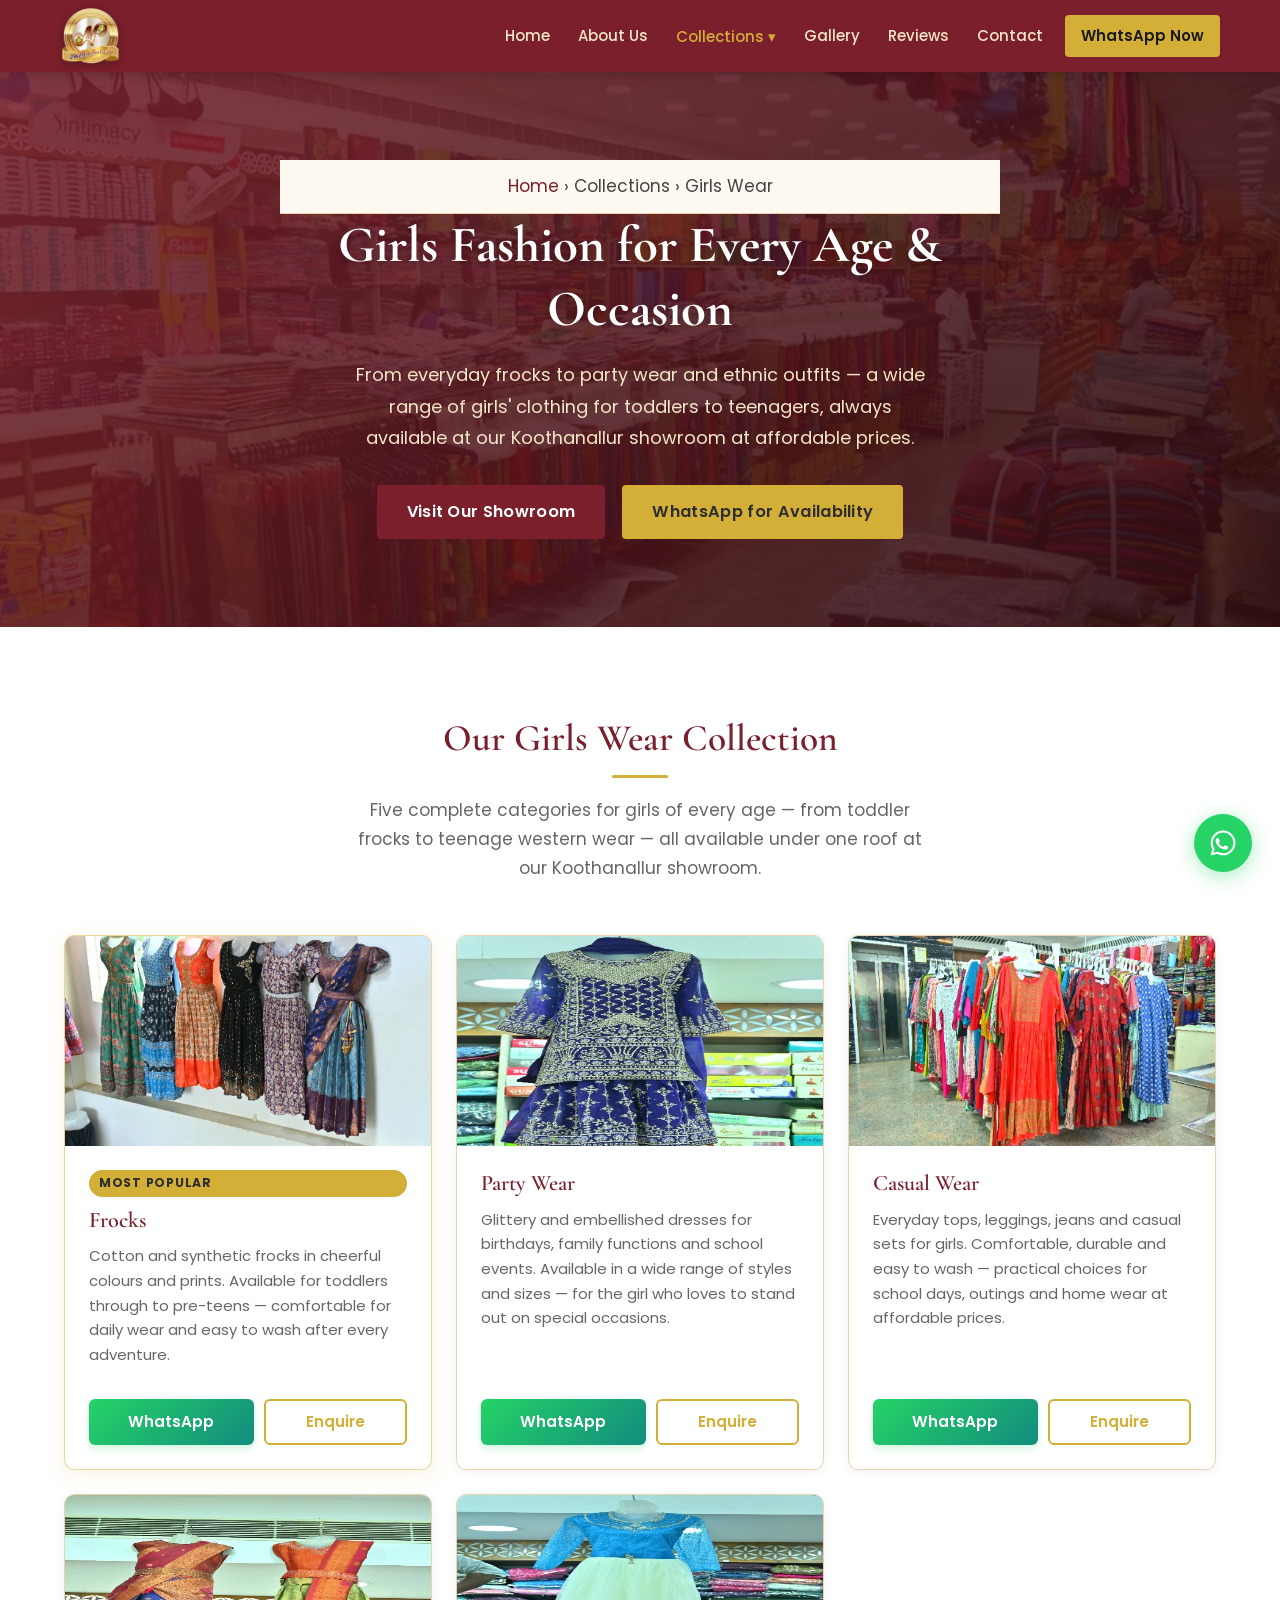
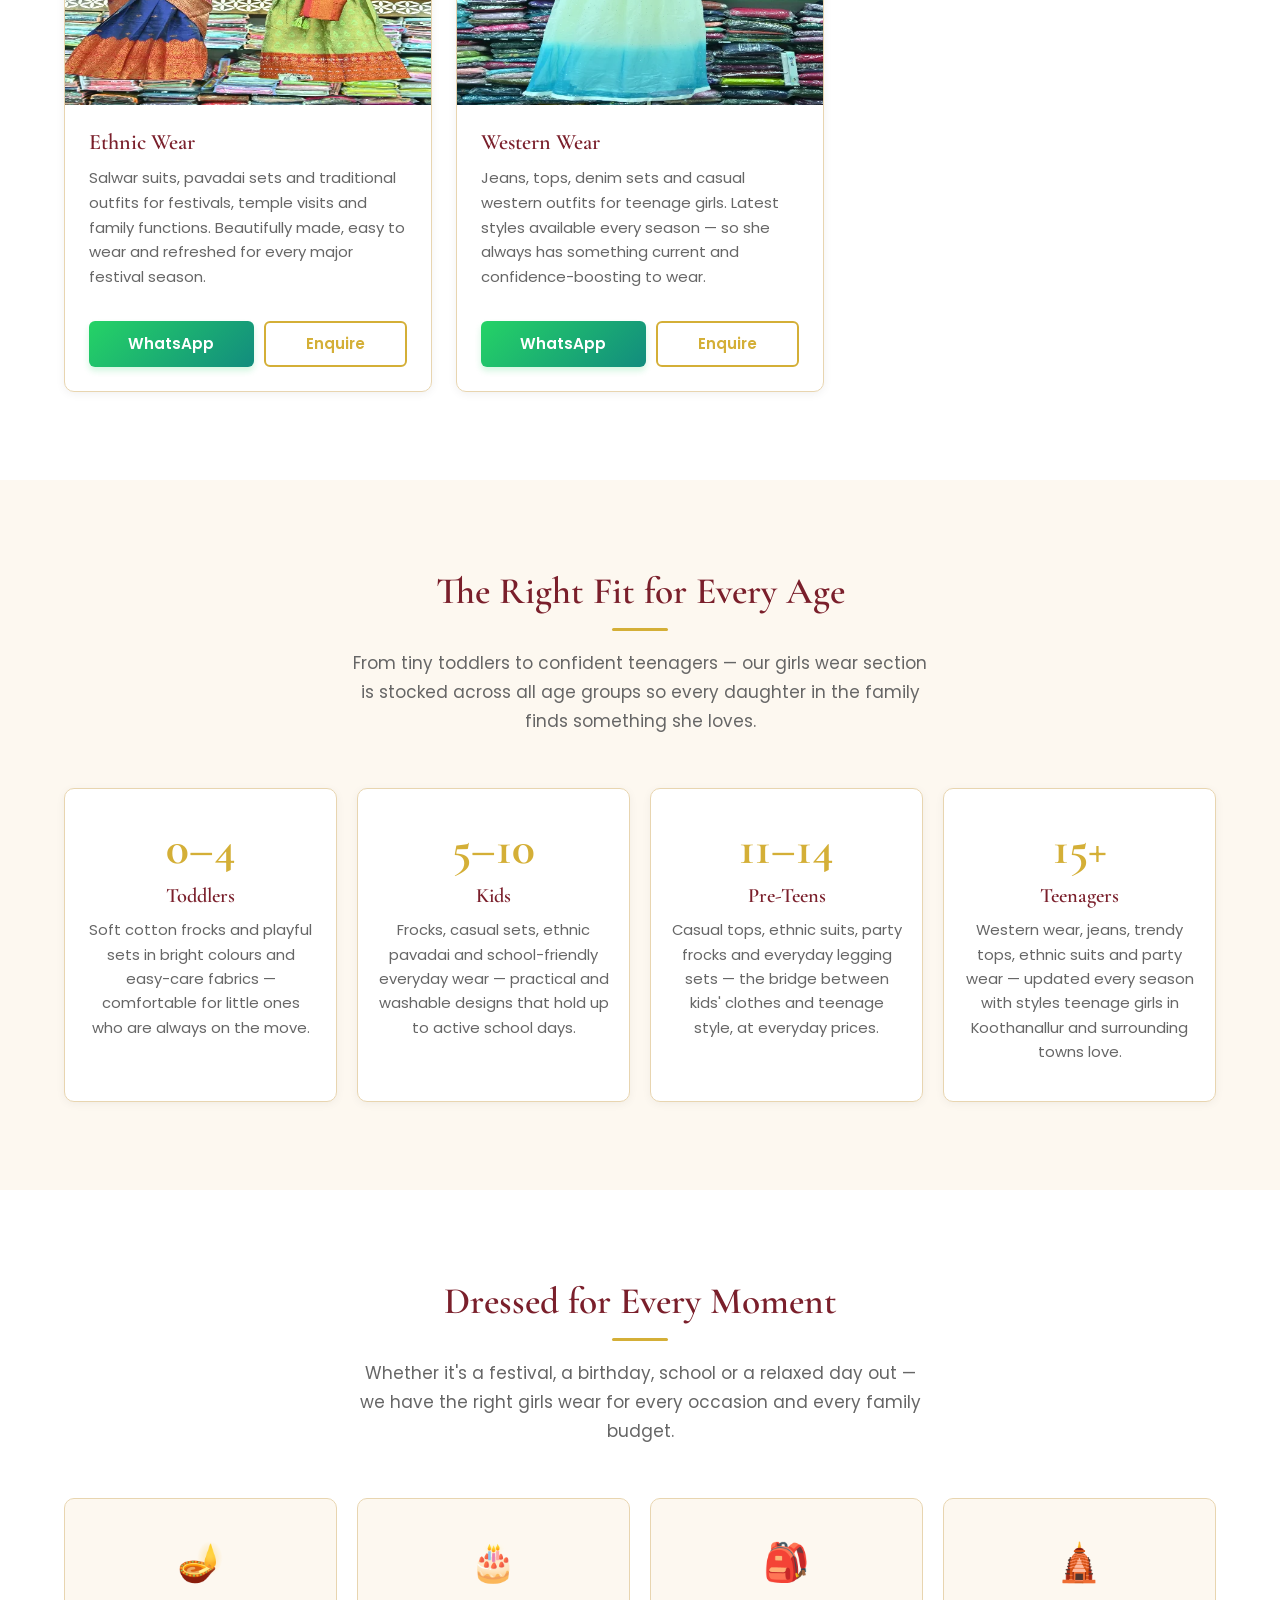
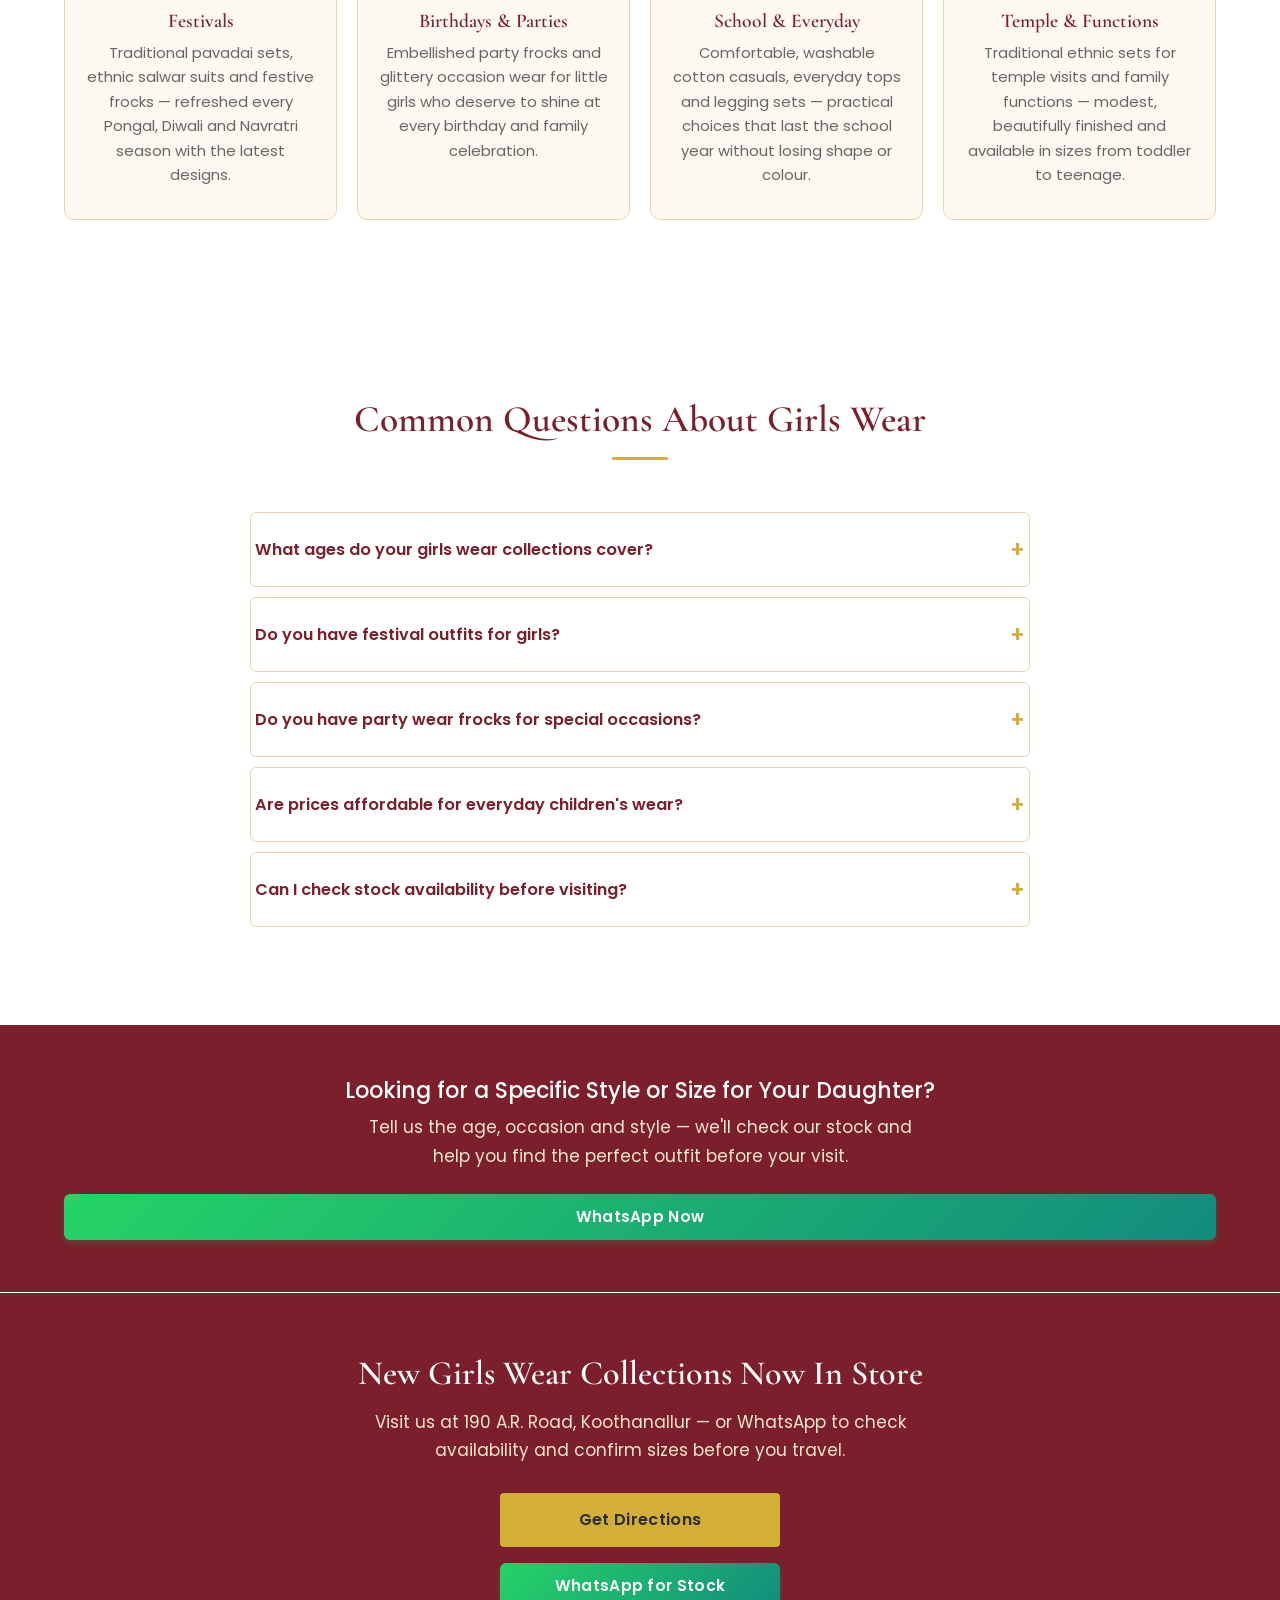
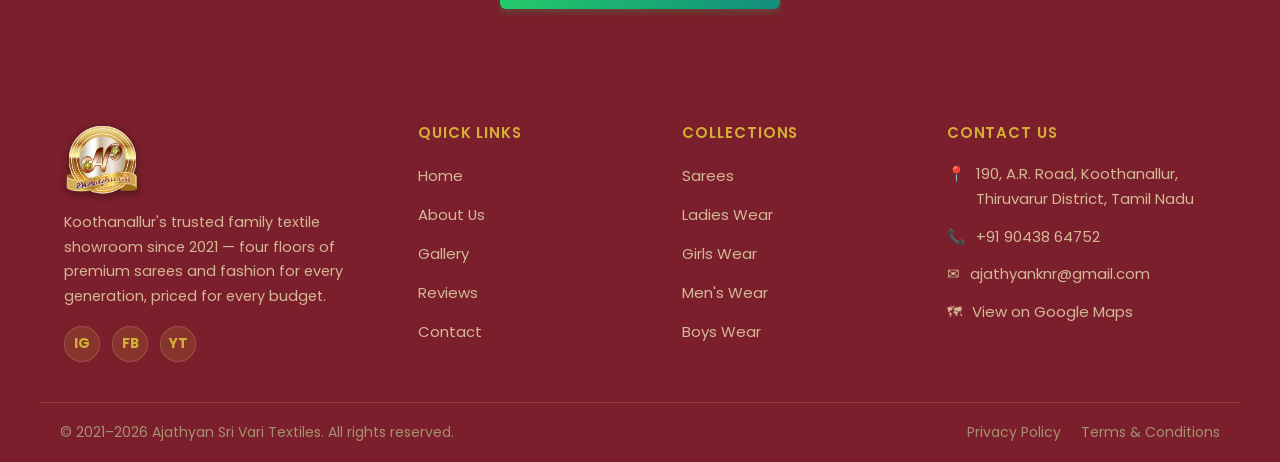
<file: collections/girls-wear.html>
<!DOCTYPE html>
<html lang="en">
<head>
  <meta charset="UTF-8" />
  <meta name="viewport" content="width=device-width, initial-scale=1.0" />
  <title>Girls Dress Collection in Koothanallur | Sri Vari Textiles</title>
  <meta name="description" content="Frocks, party wear, ethnic &amp; western dresses for girls at Ajathyan Sri Vari Textiles, Koothanallur. Browse wide range for toddlers to teens." />
  <meta name="robots" content="index, follow" />

  <!-- Canonical & OG -->
  <link rel="canonical" href="https://ajathyansrivaritextiles.com/collections/girls-wear.html" />
  <meta property="og:type" content="website" />
  <meta property="og:title" content="Girls Dress Collection in Koothanallur | Sri Vari Textiles" />
  <meta property="og:description" content="Frocks, party wear, ethnic &amp; western dresses for girls at Ajathyan Sri Vari Textiles, Koothanallur. Browse wide range for toddlers to teens." />
  <meta property="og:url" content="https://ajathyansrivaritextiles.com/collections/girls-wear.html" />
  <meta property="og:image" content="../assets/images/og-cover.jpg" />
  <meta property="og:site_name" content="Ajathyan Sri Vari Textiles" />
  <meta property="og:locale" content="en_IN" />

  <!-- Schema JSON-LD -->
  <script type="application/ld+json">
  {"@context":"https://schema.org","@type":"ClothingStore","name":"Ajathyan Sri Vari Textiles","telephone":"+919043864752","address":{"@type":"PostalAddress","streetAddress":"190, A.R. Road","addressLocality":"Koothanallur","addressRegion":"Tamil Nadu","postalCode":"614101","addressCountry":"IN"}}
  </script>

  <!-- Favicon -->
  <link rel="icon" href="../favicon.ico" />

  <!-- Google Fonts -->
  <link rel="preconnect" href="https://fonts.googleapis.com" />
  <link rel="preconnect" href="https://fonts.gstatic.com" crossorigin />
  <link href="https://fonts.googleapis.com/css2?family=Cormorant+Garamond:ital,wght@0,400;0,600;0,700;1,400&family=Poppins:wght@300;400;500;600;700&display=swap" rel="stylesheet" />

  <!-- AOS CSS -->
  <link rel="stylesheet" href="https://unpkg.com/aos@2.3.4/dist/aos.css" />

  <!-- Main Stylesheet -->
  <link rel="stylesheet" href="../assets/css/style.css" />
</head>
<body>

<!-- ===================================================
       NAVBAR
  ==================================================== -->
<header class="navbar">
  <div class="nav-inner container">

    <a href="../index.html" class="nav-logo">
      <img
        src="../assets/images/logo.png"
        alt="Ajathyan Sri Vari Textiles — Koothanallur"
        width="58"
        height="58"
        loading="eager">
    </a>

    <nav class="nav-menu" role="navigation" aria-label="Main navigation">
      <a href="../index.html">Home</a>
      <a href="../about.html">About Us</a>

      <div class="nav-dropdown">
        <a href="#" aria-haspopup="true" aria-expanded="false"
           class="active" aria-current="page">
          Collections <span aria-hidden="true">▾</span>
        </a>
        <div class="dropdown-menu" role="menu">
          <a href="sarees.html" role="menuitem">Sarees</a>
          <a href="ladies-wear.html" role="menuitem">Ladies Wear</a>
          <a href="girls-wear.html" role="menuitem"
             class="dropdown-active">Girls Wear</a>
          <a href="mens-wear.html" role="menuitem">Men's Wear</a>
          <a href="boys-wear.html" role="menuitem">Boys Wear</a>
        </div>
      </div>

      <a href="../gallery.html">Gallery</a>
      <a href="../reviews.html">Reviews</a>
      <a href="../contact.html">Contact</a>

      <a href="https://wa.me/919043864752"
        target="_blank"
        rel="noopener noreferrer"
        class="nav-wa-btn"
        aria-label="Chat with us on WhatsApp">
        WhatsApp Now
      </a>
    </nav>

    <button
      class="hamburger"
      aria-label="Toggle navigation menu"
      aria-expanded="false">
      <span></span>
      <span></span>
      <span></span>
    </button>

  </div>
</header>

<!-- ── HERO ─────────────────────────────────────────────────────── -->
<section class="page-hero" aria-label="Girls wear collection hero" style="background-image:url('../assets/images/hero/girls-hero.webp');">
  <div class="container">
    <div class="page-hero-content">

      <!-- Breadcrumb -->
      <nav class="breadcrumb" aria-label="Breadcrumb">
        <a href="../index.html">Home</a>
        <span aria-hidden="true"> › </span>
        <span>Collections</span>
        <span aria-hidden="true"> › </span>
        <span aria-current="page">Girls Wear</span>
      </nav>

      <h1 data-aos="fade-up" data-aos-duration="800">
        Girls Fashion for Every Age &amp; Occasion
      </h1>

      <p
        data-aos="fade-up"
        data-aos-duration="800"
        data-aos-delay="120">
        From everyday frocks to party wear and ethnic outfits —
        a wide range of girls' clothing for toddlers to teenagers,
        always available at our Koothanallur showroom at
        affordable prices.
      </p>

      <div
        data-aos="fade-up"
        data-aos-duration="800"
        data-aos-delay="240">
        
        <a href="../contact.html"
          class="btn btn-primary btn-hero-pulse animate-pulse
                 transition-all duration-300 hover:scale-105 hover:shadow-lg"
          aria-label="Visit our showroom to see girls wear">
          Visit Our Showroom
        </a>
        
        <a href="https://wa.me/919043864752?text=Hello%2C%20I%20am%20enquiring%20about%20Girls%20Wear"
          target="_blank"
          rel="noopener noreferrer"
          class="btn btn-gold
                 transition-all duration-300 hover:scale-105 hover:shadow-lg"
          style="margin-left:12px;"
          aria-label="WhatsApp us about girls wear">
          WhatsApp for Availability
        </a>
      </div>

    </div>
  </div>
</section>

<!-- ── COLLECTION GRID ──────────────────────────────────────────── -->
<section class="section" id="girls-collection"
  aria-label="Girls wear categories">
  <div class="container">

    <div class="section-heading" data-aos="fade-up">
      <h2>Our Girls Wear Collection</h2>
      <div class="gold-line" aria-hidden="true"></div>
      <p>Five complete categories for girls of every age —
         from toddler frocks to teenage western wear — all
         available under one roof at our Koothanallur showroom.</p>
    </div>

    <div class="girls-grid">

      <!-- Card 1: Frocks — most important, gets Lottie 2 of 2 -->
      <article
        class="girls-card girls-card--featured
               transition-all duration-300 hover:scale-105 hover:shadow-lg"
        data-aos="zoom-in"
        data-aos-delay="0">
        <div class="girls-card-img" aria-hidden="true">
          <img src="../assets/images/girls-cards/frocks.webp" alt="Frocks collection" loading="lazy">
        </div>
        <div class="girls-card-body">
          <div class="girls-badge">Most Popular</div>
          <h3>Frocks</h3>
          <p>Cotton and synthetic frocks in cheerful colours and
             prints. Available for toddlers through to pre-teens —
             comfortable for daily wear and easy to wash after
             every adventure.</p>
          
          <div class="product-actions" style="margin-top: 15px; display: flex; align-items: center; justify-content: center; gap: 10px;">
            <a href="https://wa.me/919043864752?text=Hello%2C%20I%20am%20interested%20in%20Girls%20Frocks" class="btn-wa" target="_blank" rel="noopener">WhatsApp</a>
            <a href="../contact.html" class="btn-enq">Enquire</a>
          </div>
        </div>
      </article>

      <!-- Card 2: Party Wear -->
      <article
        class="girls-card transition-all duration-300
               hover:scale-105 hover:shadow-lg"
        data-aos="zoom-in"
        data-aos-delay="100">
        <div class="girls-card-img" aria-hidden="true">
          <img src="../assets/images/girls-cards/party-wear.webp" alt="Party wear for girls" loading="lazy">
        </div>
        <div class="girls-card-body">
          <h3>Party Wear</h3>
          <p>Glittery and embellished dresses for birthdays,
             family functions and school events. Available in a
             wide range of styles and sizes — for the girl who
             loves to stand out on special occasions.</p>
          
          <div class="product-actions" style="margin-top: 15px; display: flex; align-items: center; justify-content: center; gap: 10px;">
            <a href="https://wa.me/919043864752?text=Hello%2C%20I%20am%20interested%20in%20Girls%20Party%20Wear" class="btn-wa" target="_blank" rel="noopener">WhatsApp</a>
            <a href="../contact.html" class="btn-enq">Enquire</a>
          </div>
        </div>
      </article>

      <!-- Card 3: Casual Wear -->
      <article
        class="girls-card transition-all duration-300
               hover:scale-105 hover:shadow-lg"
        data-aos="zoom-in"
        data-aos-delay="200">
        <div class="girls-card-img" aria-hidden="true">
          <img src="../assets/images/girls-cards/casual-wear.webp" alt="Casual wear for girls" loading="lazy">
        </div>
        <div class="girls-card-body">
          <h3>Casual Wear</h3>
          <p>Everyday tops, leggings, jeans and casual sets for
             girls. Comfortable, durable and easy to wash —
             practical choices for school days, outings and
             home wear at affordable prices.</p>
          
          <div class="product-actions" style="margin-top: 15px; display: flex; align-items: center; justify-content: center; gap: 10px;">
            <a href="https://wa.me/919043864752?text=Hello%2C%20I%20am%20interested%20in%20Girls%20Casual%20Wear" class="btn-wa" target="_blank" rel="noopener">WhatsApp</a>
            <a href="../contact.html" class="btn-enq">Enquire</a>
          </div>
        </div>
      </article>

      <!-- Card 4: Ethnic Wear -->
      <article
        class="girls-card transition-all duration-300
               hover:scale-105 hover:shadow-lg"
        data-aos="zoom-in"
        data-aos-delay="300">
        <div class="girls-card-img" aria-hidden="true">
          <img src="../assets/images/girls-cards/ethnic-wear.webp" alt="Ethnic wear for girls" loading="lazy">
        </div>
        <div class="girls-card-body">
          <h3>Ethnic Wear</h3>
          <p>Salwar suits, pavadai sets and traditional outfits
             for festivals, temple visits and family functions.
             Beautifully made, easy to wear and refreshed for
             every major festival season.</p>
          
          <div class="product-actions" style="margin-top: 15px; display: flex; align-items: center; justify-content: center; gap: 10px;">
            <a href="https://wa.me/919043864752?text=Hello%2C%20I%20am%20interested%20in%20Girls%20Ethnic%20Wear" class="btn-wa" target="_blank" rel="noopener">WhatsApp</a>
            <a href="../contact.html" class="btn-enq">Enquire</a>
          </div>
        </div>
      </article>

      <!-- Card 5: Western Wear -->
      <article
        class="girls-card transition-all duration-300
               hover:scale-105 hover:shadow-lg"
        data-aos="zoom-in"
        data-aos-delay="400">
        <div class="girls-card-img" aria-hidden="true">
          <img src="../assets/images/girls-cards/western-wear.webp" alt="Western wear for girls" loading="lazy">
        </div>
        <div class="girls-card-body">
          <h3>Western Wear</h3>
          <p>Jeans, tops, denim sets and casual western outfits
             for teenage girls. Latest styles available every
             season — so she always has something current and
             confidence-boosting to wear.</p>
          
          <div class="product-actions" style="margin-top: 15px; display: flex; align-items: center; justify-content: center; gap: 10px;">
            <a href="https://wa.me/919043864752?text=Hello%2C%20I%20am%20interested%20in%20Girls%20Western%20Wear" class="btn-wa" target="_blank" rel="noopener">WhatsApp</a>
            <a href="../contact.html" class="btn-enq">Enquire</a>
          </div>
        </div>
      </article>

    </div>
  </div>
</section>

<!-- ── AGE GUIDE ────────────────────────────────────────────────── -->
<section
  class="section"
  style="background:#FDF8F0;"
  aria-label="Girls wear by age group">
  <div class="container">

    <div class="section-heading" data-aos="fade-up">
      <h2>The Right Fit for Every Age</h2>
      <div class="gold-line" aria-hidden="true"></div>
      <p>From tiny toddlers to confident teenagers — our girls wear
         section is stocked across all age groups so every daughter
         in the family finds something she loves.</p>
    </div>

    <div class="age-grid">

      <div
        class="age-card transition-all duration-300
               hover:scale-105 hover:shadow-lg"
        data-aos="fade-right"
        data-aos-delay="0">
        <div class="age-range" aria-hidden="true">0–4</div>
        <h4>Toddlers</h4>
        <p>Soft cotton frocks and playful sets in bright colours
           and easy-care fabrics — comfortable for little ones who
           are always on the move.</p>
      </div>

      <div
        class="age-card transition-all duration-300
               hover:scale-105 hover:shadow-lg"
        data-aos="fade-up"
        data-aos-delay="100">
        <div class="age-range" aria-hidden="true">5–10</div>
        <h4>Kids</h4>
        <p>Frocks, casual sets, ethnic pavadai and school-friendly
           everyday wear — practical and washable designs that hold
           up to active school days.</p>
      </div>

      <div
        class="age-card transition-all duration-300
               hover:scale-105 hover:shadow-lg"
        data-aos="fade-up"
        data-aos-delay="200">
        <div class="age-range" aria-hidden="true">11–14</div>
        <h4>Pre-Teens</h4>
        <p>Casual tops, ethnic suits, party frocks and everyday
           legging sets — the bridge between kids' clothes and
           teenage style, at everyday prices.</p>
      </div>

      <div
        class="age-card transition-all duration-300
               hover:scale-105 hover:shadow-lg"
        data-aos="fade-left"
        data-aos-delay="300">
        <div class="age-range" aria-hidden="true">15+</div>
        <h4>Teenagers</h4>
        <p>Western wear, jeans, trendy tops, ethnic suits and
           party wear — updated every season with styles teenage
           girls in Koothanallur and surrounding towns love.</p>
      </div>

    </div>
  </div>
</section>

<!-- ── OCCASIONS ────────────────────────────────────────────────── -->
<section class="section" aria-label="Girls wear occasions">
  <div class="container">

    <div class="section-heading" data-aos="fade-up">
      <h2>Dressed for Every Moment</h2>
      <div class="gold-line" aria-hidden="true"></div>
      <p>Whether it's a festival, a birthday, school or a relaxed
         day out — we have the right girls wear for every occasion
         and every family budget.</p>
    </div>

    <div class="occasions-grid">

      <div
        class="occasion-card transition-all duration-300
               hover:scale-105 hover:shadow-lg"
        data-aos="zoom-in"
        data-aos-delay="0">
        <div class="occasion-icon" aria-hidden="true">🪔</div>
        <h4>Festivals</h4>
        <p>Traditional pavadai sets, ethnic salwar suits and
           festive frocks — refreshed every Pongal, Diwali and
           Navratri season with the latest designs.</p>
      </div>

      <div
        class="occasion-card transition-all duration-300
               hover:scale-105 hover:shadow-lg"
        data-aos="zoom-in"
        data-aos-delay="100">
        <div class="occasion-icon" aria-hidden="true">🎂</div>
        <h4>Birthdays &amp; Parties</h4>
        <p>Embellished party frocks and glittery occasion wear
           for little girls who deserve to shine at every
           birthday and family celebration.</p>
      </div>

      <div
        class="occasion-card transition-all duration-300
               hover:scale-105 hover:shadow-lg"
        data-aos="zoom-in"
        data-aos-delay="200">
        <div class="occasion-icon" aria-hidden="true">🎒</div>
        <h4>School &amp; Everyday</h4>
        <p>Comfortable, washable cotton casuals, everyday tops and
           legging sets — practical choices that last the school
           year without losing shape or colour.</p>
      </div>

      <div
        class="occasion-card transition-all duration-300
               hover:scale-105 hover:shadow-lg"
        data-aos="zoom-in"
        data-aos-delay="300">
        <div class="occasion-icon" aria-hidden="true">🛕</div>
        <h4>Temple &amp; Functions</h4>
        <p>Traditional ethnic sets for temple visits and family
           functions — modest, beautifully finished and available
           in sizes from toddler to teenage.</p>
      </div>

    </div>
  </div>
</section>

<!-- ── FAQ ──────────────────────────────────────────────────────── -->
<section class="section" aria-label="Girls wear FAQ">
  <div class="container">

    <div class="section-heading" data-aos="fade-up">
      <h2>Common Questions About Girls Wear</h2>
      <div class="gold-line" aria-hidden="true"></div>
    </div>

    <div class="faq-list" role="list">

      <div class="faq-item" role="listitem"
        data-aos="fade-up" data-aos-delay="0">
        <button class="faq-q" aria-expanded="false"
          aria-controls="gfaq-1">
          What ages do your girls wear collections cover?
          <span class="faq-icon" aria-hidden="true">+</span>
        </button>
        <div class="faq-a" id="gfaq-1" role="region">
          <p>We stock girls wear from toddler sizes (age 0–4) through
             to teenage sizes (15+). Our collection covers frocks,
             casual sets, ethnic wear, party wear and western wear
             across all age groups at our Koothanallur showroom.</p>
        </div>
      </div>

      <div class="faq-item" role="listitem"
        data-aos="fade-up" data-aos-delay="60">
        <button class="faq-q" aria-expanded="false"
          aria-controls="gfaq-2">
          Do you have festival outfits for girls?
          <span class="faq-icon" aria-hidden="true">+</span>
        </button>
        <div class="faq-a" id="gfaq-2" role="region">
          <p>Yes. We stock pavadai sets, ethnic salwar suits and
             festival frocks — refreshed every Pongal, Navratri and
             Diwali season. WhatsApp us at +91 90438 64752 to
             check what's available before your visit.</p>
        </div>
      </div>

      <div class="faq-item" role="listitem"
        data-aos="fade-up" data-aos-delay="120">
        <button class="faq-q" aria-expanded="false"
          aria-controls="gfaq-3">
          Do you have party wear frocks for special occasions?
          <span class="faq-icon" aria-hidden="true">+</span>
        </button>
        <div class="faq-a" id="gfaq-3" role="region">
          <p>Yes. We stock embellished party frocks and occasion
             wear for birthdays, family functions and school events.
             Available in sizes for toddlers through to teenagers —
             visit us or WhatsApp to confirm current stock.</p>
        </div>
      </div>

      <div class="faq-item" role="listitem"
        data-aos="fade-up" data-aos-delay="180">
        <button class="faq-q" aria-expanded="false"
          aria-controls="gfaq-4">
          Are prices affordable for everyday children's wear?
          <span class="faq-icon" aria-hidden="true">+</span>
        </button>
        <div class="faq-a" id="gfaq-4" role="region">
          <p>Yes. We stock girls wear at various price points to
             suit every family budget — from everyday cotton frocks
             and casual sets to occasion wear. Quality fabrics at
             prices that are fair for families across Koothanallur
             and Thiruvarur district.</p>
        </div>
      </div>

      <div class="faq-item" role="listitem"
        data-aos="fade-up" data-aos-delay="240">
        <button class="faq-q" aria-expanded="false"
          aria-controls="gfaq-5">
          Can I check stock availability before visiting?
          <span class="faq-icon" aria-hidden="true">+</span>
        </button>
        <div class="faq-a" id="gfaq-5" role="region">
          <p>Absolutely. Message us on WhatsApp at +91 90438 64752
             with the age, style and occasion you're shopping for
             and we'll confirm what's currently in stock before
             you make the trip to Koothanallur.</p>
        </div>
      </div>

    </div>
  </div>
</section>

<!-- WhatsApp Enquiry Strip -->
<div
  class="wa-strip"
  data-aos="flip-up"
  role="complementary"
  aria-label="WhatsApp enquiry for girls wear">
  <div class="container" style="text-align:center;">
    <h3>Looking for a Specific Style or Size for Your Daughter?</h3>
    <p>Tell us the age, occasion and style — we'll check our stock
       and help you find the perfect outfit before your visit.</p>
    
    <a href="https://wa.me/919043864752?text=Hello%2C%20I%20am%20looking%20for%20girls%20wear"
      target="_blank"
      rel="noopener noreferrer"
      class="btn btn-wa transition-all duration-300
             hover:scale-105 hover:shadow-lg"
      aria-label="WhatsApp us about girls wear">
      WhatsApp Now
    </a>
  </div>
</div>

<!-- CTA Banner -->
<div
  class="banner-strip"
  data-aos="flip-up"
  role="complementary"
  aria-label="Visit us for girls wear">
  <div class="container" style="text-align:center;">
    <h2>New Girls Wear Collections Now In Store</h2>
    <p>Visit us at 190 A.R. Road, Koothanallur — or WhatsApp to
       check availability and confirm sizes before you travel.</p>
    <div class="cta-buttons">
      
      <a href="../contact.html"
        class="btn btn-gold transition-all duration-300
               hover:scale-105 hover:shadow-lg"
        aria-label="Get directions to our showroom">
        Get Directions
      </a>
      
      <a href="https://wa.me/919043864752?text=Hello%2C%20I%20am%20looking%20for%20girls%20wear"
        target="_blank"
        rel="noopener noreferrer"
        class="btn btn-wa transition-all duration-300
               hover:scale-105 hover:shadow-lg"
        aria-label="WhatsApp us about girls wear">
        WhatsApp for Stock
      </a>
    </div>
  </div>
</div>

<!-- Footer -->
<footer class="footer" role="contentinfo">
  <div class="footer-grid container">

    <div class="footer-brand">
      <img
        src="../assets/images/logo.png"
        alt="Ajathyan Sri Vari Textiles — Family Textile Showroom, Koothanallur"
        width="72"
        height="72"
        loading="lazy">
      <p>Koothanallur's trusted family textile showroom since 2021 —
         four floors of premium sarees and fashion for every generation,
         priced for every budget.</p>
      <div class="social-links" aria-label="Follow us">
        <a href="https://www.instagram.com/sri_vari_textiles_koothanallur"
           target="_blank" rel="noopener noreferrer"
           aria-label="Instagram">IG</a>
        <a href="https://www.facebook.com/share/1E7puQGkji/"
           target="_blank" rel="noopener noreferrer"
           aria-label="Facebook">FB</a>
        <a href="https://youtube.com/@ajathyankoothanallur"
           target="_blank" rel="noopener noreferrer"
           aria-label="YouTube">YT</a>
      </div>
    </div>

    <div class="footer-col">
      <h4>Quick Links</h4>
      <ul>
        <li><a href="../index.html">Home</a></li>
        <li><a href="../about.html">About Us</a></li>
        <li><a href="../gallery.html">Gallery</a></li>
        <li><a href="../reviews.html">Reviews</a></li>
        <li><a href="../contact.html">Contact</a></li>
      </ul>
    </div>

    <div class="footer-col">
      <h4>Collections</h4>
      <ul>
        <li><a href="sarees.html">Sarees</a></li>
        <li><a href="ladies-wear.html">Ladies Wear</a></li>
        <li><a href="girls-wear.html">Girls Wear</a></li>
        <li><a href="mens-wear.html">Men's Wear</a></li>
        <li><a href="boys-wear.html">Boys Wear</a></li>
      </ul>
    </div>

    <div class="footer-col">
      <h4>Contact Us</h4>
      <div class="footer-contact-item">
        <span aria-hidden="true">📍</span>
        <span>190, A.R. Road, Koothanallur,
              Thiruvarur District, Tamil Nadu</span>
      </div>
      <div class="footer-contact-item">
        <span aria-hidden="true">📞</span>
        <a href="tel:+919043864752">+91 90438 64752</a>
      </div>
      <div class="footer-contact-item">
        <span aria-hidden="true">✉</span>
        <a href="mailto:ajathyanknr@gmail.com">ajathyanknr@gmail.com</a>
      </div>
      <div class="footer-contact-item">
        <span aria-hidden="true">🗺</span>
        <a href="https://maps.app.goo.gl/QkLuVgARM6EFWDjE9"
           target="_blank" rel="noopener noreferrer">
          View on Google Maps
        </a>
      </div>
    </div>

  </div>

  <div class="footer-bottom">
    <span>© 2021–2026 Ajathyan Sri Vari Textiles. All rights reserved.</span>
    <div class="footer-links">
      <a href="../privacy-policy.html">Privacy Policy</a>
      <a href="../terms.html">Terms &amp; Conditions</a>
    </div>
  </div>
</footer>

<!-- Fixed WhatsApp Floating Button -->
<a href="https://wa.me/919043864752"
  target="_blank"
  rel="noopener noreferrer"
  class="wa-float"
  aria-label="Chat with us on WhatsApp">
  <svg viewBox="0 0 24 24" aria-hidden="true" focusable="false">
    <path d="M12.04 2C6.58 2 2.13 6.45 2.13 11.91c0 1.74.46
      3.43 1.32 4.92L2.05 22l5.3-1.39c1.44.79 3.06 1.21 4.7
      1.21h.01c5.46 0 9.9-4.45 9.9-9.91 0-2.65-1.03-5.14-2.9-7.01A9.82
      9.82 0 0012.04 2zm0 1.67c2.21 0 4.29.86 5.85 2.42a8.22
      8.22 0 012.41 5.83c0 4.56-3.71 8.27-8.27 8.27-1.46
      0-2.89-.38-4.15-1.11l-.3-.17-3.1.82.83-3.02-.19-.31a8.2
      8.2 0 01-1.26-4.38c0-4.56 3.72-8.35 8.18-8.35zm-4.5
      4.46c-.16 0-.42.06-.64.31-.22.25-.85.83-.85 2.02 0
      1.19.87 2.34.99 2.5.12.16 1.7 2.72 4.21 3.71 2.08.83
      2.5.66 2.95.62.45-.04 1.46-.6 1.66-1.18.2-.58.2-1.07.14-1.18-.06-.1-.22-.16-.46-.28-.24-.12-1.46-.72-1.69-.8-.23-.08-.39-.12-.56.12-.16.24-.64.8-.78.96-.14.16-.29.18-.53.06-.24-.12-1.02-.38-1.95-1.21-.72-.64-1.21-1.43-1.35-1.67-.14-.24-.01-.37.11-.49.11-.11.24-.29.36-.43.12-.14.16-.24.24-.4.08-.16.04-.3-.02-.42-.06-.12-.56-1.36-.78-1.86-.2-.49-.41-.42-.56-.43-.14-.01-.3-.01-.46-.01z"/>
  </svg>
  <span class="wa-tooltip">Chat with us on WhatsApp</span>
</a>

<!-- AOS Init + Scripts — paste before </body> on every page -->
<script src="https://unpkg.com/aos@2.3.1/dist/aos.js"></script>
<script src="../assets/js/script.js"></script>
<script>
  AOS.init({ duration: 800, once: true });
</script>

</body>
</html>
</file>
<file: assets/css/style.css>
/* ═══════════════════════════════════════════════════════════
   AJATHYAN SRI VARI TEXTILES — Main Stylesheet
   190, A.R. Road, Koothanallur, Thiruvarur District, Tamil Nadu
════════════════════════════════════════════════════════════ */

/* ── ROOT VARIABLES ──────────────────────────────────────── */
:root {
  --maroon:     #7A1F2B;
  --maroon-dk:  #5e1720;
  --gold:       #D4AF37;
  --gold-dk:    #b8962e;
  --grey:       #444444;
  --grey-lt:    #6b6b6b;
  --cream:      #FDF8F0;
  --white:      #FFFFFF;
  --border:     #E8D5B0;
  --whatsapp:   #25D366;
  --whatsapp-dk:#1da851;
  --transition: all 0.3s ease;
  --shadow-sm:  0 2px 8px rgba(0,0,0,0.08);
  --shadow-md:  0 8px 24px rgba(0,0,0,0.12);
  --shadow-lg:  0 18px 48px rgba(122,31,43,0.16);
  --radius:     6px;
  --radius-lg:  12px;
}

/* ── GLOBAL RESETS ───────────────────────────────────────── */
*, *::before, *::after {
  box-sizing: border-box;
  margin: 0;
  padding: 0;
}
html {
  scroll-behavior: smooth;
  font-size: 17px;
}
body {
  font-family: 'Poppins', sans-serif;
  color: var(--grey);
  background: var(--white);
  line-height: 1.7;
  overflow-x: hidden;
}
img {
  max-width: 100%;
  height: auto;
  display: block;
}
a {
  text-decoration: none;
  color: var(--maroon);
}
ul { list-style: none; }
input, textarea, select, button { font-family: inherit; }

/* ── TYPOGRAPHY ──────────────────────────────────────────── */
h1, h2, h3, h4 {
  font-family: 'Cormorant Garamond', serif;
  color: var(--maroon);
  line-height: 1.25;
}
h1 { font-size: clamp(2rem, 5vw, 3rem); font-weight: 700; }
h2 { font-size: clamp(1.6rem, 3.5vw, 2.2rem); font-weight: 600; }
h3 { font-size: clamp(1.2rem, 2.5vw, 1.6rem); font-weight: 600; }
h4 { font-size: 1.1rem; font-weight: 600; }
p  { margin-bottom: 1rem; }
p:last-child { margin-bottom: 0; }

/* ── LAYOUT HELPERS ──────────────────────────────────────── */
.container   { max-width: 1200px; margin: 0 auto; padding: 0 24px; }
.section     { padding: 88px 0; }
.section-sm  { padding: 56px 0; }
.text-center { text-align: center; }
.text-left   { text-align: left; }

/* Gold divider line */
.divider {
  width: 64px;
  height: 3px;
  background: linear-gradient(90deg, var(--gold), var(--maroon));
  margin: 16px 0 28px;
  border-radius: 2px;
}
.divider.center { margin: 16px auto 28px; }

/* Section label */
.section-label {
  font-family: 'Poppins', sans-serif;
  font-size: 0.78rem;
  font-weight: 600;
  letter-spacing: 0.15em;
  text-transform: uppercase;
  color: var(--gold-dk);
  margin-bottom: 8px;
}

@media (max-width: 768px) {
  .section { padding: 56px 0; }
  .section-sm { padding: 40px 0; }
}

/* ── BUTTONS ─────────────────────────────────────────────── */
.btn {
  display: inline-block;
  padding: 13px 30px;
  border-radius: var(--radius);
  font-family: 'Poppins', sans-serif;
  font-weight: 600;
  font-size: 0.92rem;
  cursor: pointer;
  border: none;
  text-align: center;
  letter-spacing: 0.03em;
  transition: var(--transition);
  white-space: nowrap;
}
.btn:hover  { transform: translateY(-3px) scale(1.03); box-shadow: 0 8px 24px rgba(0,0,0,0.15); }
.btn:active { transform: translateY(-1px) scale(0.98); }

.btn-primary { background: var(--maroon); color: var(--white); }
.btn-primary:hover { background: var(--maroon-dk); color: var(--white); }

.btn-gold { background: var(--gold); color: #2d2d2d; }
.btn-gold:hover { background: var(--gold-dk); color: #2d2d2d; }

.btn-outline { border: 2px solid var(--maroon); color: var(--maroon); background: transparent; }
.btn-outline:hover { background: var(--maroon); color: var(--white); }

.btn-outline-gold { border: 2px solid var(--gold); color: var(--gold); background: transparent; }
.btn-outline-gold:hover { background: var(--gold); color: #2d2d2d; }

.btn-sm { padding: 9px 20px; font-size: 0.82rem; }
.btn-lg { padding: 16px 40px; font-size: 1rem; }

/* Hero pulse animation */
.btn-hero-pulse { animation: heroPulse 2.8s ease-in-out infinite; }
@keyframes heroPulse {
  0%, 100% { box-shadow: 0 0 0 0 rgba(212,175,55,0.45); }
  50%       { box-shadow: 0 0 0 14px rgba(212,175,55,0); }
}
@media (prefers-reduced-motion: reduce) { .btn-hero-pulse { animation: none; } }

/* ── NAVBAR ──────────────────────────────────────────────── */
.navbar {
  background: #7A1F2B;
  position: sticky;
  top: 0;
  z-index: 1000;
  box-shadow: 0 2px 12px rgba(0,0,0,0.2);
  transition: box-shadow 0.3s ease;
}
.nav-inner {
  display: flex;
  align-items: center;
  justify-content: space-between;
  height: 72px;
  padding: 0 20px;
  max-width: 1200px;
  margin: 0 auto;
}
.nav-logo img {
  height: 58px;
  width: auto;
  display: block;
  filter: drop-shadow(0 2px 4px rgba(0,0,0,0.3));
}
.nav-menu {
  display: flex;
  align-items: center;
  gap: 4px;
}
.nav-menu a {
  color: #f5e6c8;
  font-family: 'Poppins', sans-serif;
  font-size: 0.88rem;
  font-weight: 500;
  padding: 8px 12px;
  border-radius: 3px;
  position: relative;
  transition: all 0.3s ease;
}
/* Underline sweep micro-interaction */
.nav-menu > a::after {
  content: '';
  position: absolute;
  left: 12px;
  right: 12px;
  bottom: 2px;
  height: 2px;
  background: #D4AF37;
  transform: scaleX(0);
  transform-origin: left;
  transition: transform 0.3s ease;
}
.nav-menu > a:hover::after,
.nav-menu > a.active::after { transform: scaleX(1); }
.nav-menu a:hover { color: #D4AF37; }
.nav-menu a.active { color: #D4AF37; }

/* Dropdown */
.nav-dropdown { position: relative; }
.dropdown-menu {
  display: none;
  position: absolute;
  top: 100%;
  left: 0;
  background: #5e1720;
  min-width: 185px;
  border-radius: 0 0 6px 6px;
  box-shadow: 0 8px 24px rgba(0,0,0,0.25);
  padding: 8px 0;
}
.dropdown-menu a {
  display: block;
  padding: 10px 18px;
  font-size: 0.85rem;
  color: #f5e6c8;
  border-radius: 0;
  transition: all 0.3s ease;
}
.dropdown-menu a:hover,
.dropdown-menu a.dropdown-active {
  background: rgba(212,175,55,0.15);
  color: #D4AF37;
  padding-left: 24px;
}
.nav-dropdown:hover .dropdown-menu { display: block; }

/* WhatsApp nav button */
.nav-wa-btn {
  background: #D4AF37 !important;
  color: #1a1a1a !important;
  font-weight: 600 !important;
  border-radius: 4px !important;
  padding: 8px 16px !important;
  margin-left: 6px;
  transition: all 0.3s ease !important;
}
.nav-wa-btn:hover {
  background: #b8962e !important;
  transform: translateY(-2px);
  box-shadow: 0 4px 14px rgba(212,175,55,0.35);
}

/* Hamburger */
.hamburger {
  display: none;
  flex-direction: column;
  gap: 5px;
  cursor: pointer;
  padding: 4px;
  background: none;
  border: none;
}
.hamburger span {
  display: block;
  width: 24px;
  height: 2px;
  background: #f5e6c8;
  border-radius: 2px;
  transition: all 0.3s ease;
}

/* Mobile nav */
@media (max-width: 768px) {
  .nav-menu {
    display: none;
    flex-direction: column;
    position: absolute;
    top: 72px;
    left: 0; right: 0;
    background: #7A1F2B;
    padding: 16px 20px;
    gap: 4px;
    box-shadow: 0 8px 24px rgba(0,0,0,0.2);
  }
  .nav-menu.open { display: flex; }
  .nav-menu a { padding: 12px 8px; font-size: 0.92rem; }
  .dropdown-menu {
    position: static;
    background: rgba(0,0,0,0.15);
    box-shadow: none;
    padding: 4px 0 4px 16px;
    border-radius: 0;
  }
  .nav-dropdown.open .dropdown-menu { display: block; }
  .nav-wa-btn { display: none !important; }
  .hamburger { display: flex; }
}

/* ── BREADCRUMB ──────────────────────────────────────────── */
.breadcrumb {
  background: var(--cream);
  padding: 12px 0;
  border-bottom: 1px solid var(--border);
}
.breadcrumb-inner {
  display: flex;
  align-items: center;
  gap: 8px;
  font-size: 0.82rem;
  color: var(--grey-lt);
}
.breadcrumb-inner a { color: var(--maroon); }
.breadcrumb-inner span { color: var(--grey-lt); }
.breadcrumb-sep { color: var(--border); }

/* ── HERO ── */
.hero {
  background: linear-gradient(
    135deg,
    #7A1F2B 0%,
    #4a1018 60%,
    #2d0a0f 100%
  );
  padding: 96px 20px;
  text-align: center;
  position: relative;
  overflow: hidden;
}
/* Subtle gold pattern overlay */
.hero::before {
  content: '';
  position: absolute;
  inset: 0;
  background-image: url("data:image/svg+xml,%3Csvg width='60' height='60' viewBox='0 0 60 60' xmlns='http://www.w3.org/2000/svg'%3E%3Cg fill='%23D4AF37' fill-opacity='0.05'%3E%3Cpath d='M36 34v-4h-2v4h-4v2h4v4h2v-4h4v-2h-4zm0-30V0h-2v4h-4v2h4v4h2V6h4V4h-4zM6 34v-4H4v4H0v2h4v4h2v-4h4v-2H6zM6 4V0H4v4H0v2h4v4h2V6h4V4H6z'/%3E%3C/g%3E%3C/svg%3E");
  pointer-events: none;
}
.hero-content {
  position: relative;
  z-index: 2;
  max-width: 780px;
  margin: 0 auto;
}
.hero-bg {
  position: absolute;
  inset: 0;
  background-size: cover;
  background-position: center 35%;
  background-repeat: no-repeat;
  z-index: 0;
}
.hero-overlay {
  position: absolute;
  inset: 0;
  background: linear-gradient(
    135deg,
    rgba(122,31,43,0.88) 0%,
    rgba(74,16,24,0.85) 60%,
    rgba(45,10,15,0.9) 100%
  );
  z-index: 0;
}
.hero h1 {
  color: #ffffff;
  margin-bottom: 20px;
  text-shadow: 0 2px 8px rgba(0,0,0,0.3);
}
.hero p {
  color: #f5e6c8;
  font-size: 1.1rem;
  max-width: 600px;
  margin: 0 auto 36px;
  line-height: 1.75;
}
.hero-btns {
  display: flex;
  gap: 16px;
  justify-content: center;
  flex-wrap: wrap;
}
.lottie-hero {
  width: 200px;
  max-width: 55%;
  margin: 0 auto 12px;
}
@media (max-width: 768px) {
  .hero { padding: 64px 16px; }
  .lottie-hero { width: 140px; }
  .hero-btns { flex-direction: column; align-items: center; }
}
@media (max-width: 480px) {
  .hero-inner        { padding: 40px 16px; min-height: 320px; }
  .hero-inner h1      { font-size: 1.55rem; line-height: 1.25; margin-bottom: 10px; }
  .hero-inner .hero-label { font-size: 0.72rem; margin-bottom: 8px; }
  .hero-inner p       { font-size: 0.86rem; line-height: 1.5; margin-bottom: 8px; }
}

/* Hero CTA pulse */
.btn-hero-pulse {
  animation: heroPulse 2.8s ease-in-out infinite;
}
@keyframes heroPulse {
  0%, 100% { box-shadow: 0 0 0 0   rgba(212,175,55,0.45); }
  50%       { box-shadow: 0 0 0 14px rgba(212,175,55,0);   }
}
@media (prefers-reduced-motion: reduce) {
  .btn-hero-pulse { animation: none; }
}

/* Inner page hero (shorter) */
.hero-inner {
  min-height: 38vh;
  padding: 48px 20px;
}
.hero-inner .hero-content {
  padding: 0;
}
.hero-inner h1 { font-size: clamp(1.8rem, 4vw, 2.6rem); }

/* ── TRUST BAR ── */
.trust-bar {
  background: #FDF8F0;
  border-bottom: 3px solid #D4AF37;
  padding: 28px 20px;
}
.trust-bar-inner {
  display: flex;
  justify-content: center;
  gap: 48px;
  flex-wrap: wrap;
  max-width: 1000px;
  margin: 0 auto;
}
.trust-item {
  text-align: center;
  transition: all 0.3s ease;
}
.trust-item:hover { transform: translateY(-3px); }
.trust-icon { font-size: 1.6rem; margin-bottom: 4px; }
.trust-item strong {
  display: block;
  color: #7A1F2B;
  font-family: 'Cormorant Garamond', serif;
  font-size: 1.1rem;
  font-weight: 700;
}
.trust-item span { font-size: 0.82rem; color: #666; }
@media (max-width: 768px) {
  .trust-bar-inner { gap: 24px; }
}

/* ── SECTION HEADING ── */
.section-heading { text-align: center; margin-bottom: 52px; }
.section-heading h2 { margin-bottom: 12px; }
.section-heading p { color: #666; max-width: 580px; margin: 0 auto; }
.gold-line {
  width: 56px; height: 3px;
  background: #D4AF37;
  margin: 14px auto 18px;
  border-radius: 2px;
}

/* ── COLLECTIONS GRID ── */
.collections-grid {
  display: grid;
  grid-template-columns: repeat(3, 1fr);
  gap: 24px;
}
@media (max-width: 1024px) {
  .collections-grid { grid-template-columns: repeat(2, 1fr); }
}
@media (max-width: 480px) {
  .collections-grid { grid-template-columns: 1fr; }
}

/* ── COLLECTION CARD ── */
.collection-card {
  background: #ffffff;
  border: 1px solid #E8D5B0;
  border-radius: 10px;
  overflow: hidden;
  transition: transform 0.3s ease, box-shadow 0.3s ease,
              border-color 0.3s ease;
  box-shadow: 0 2px 8px rgba(0,0,0,0.06);
  display: flex;
  flex-direction: column;
  height: 100%;
}
.collection-card:hover {
  transform: translateY(-8px) scale(1.015);
  box-shadow: 0 18px 40px rgba(122,31,43,0.18);
  border-color: #D4AF37;
}
/* Featured card — subtle gold accent */
.collection-card--featured {
  border-color: rgba(212,175,55,0.4);
  box-shadow: 0 4px 16px rgba(212,175,55,0.12);
}

/* Card image area */
.card-img {
  height: 340px;
  overflow: hidden;
}
.card-img img {
  width: 100%;
  height: 100%;
  object-fit: cover;
  object-position: 50% 18%;
  transition: transform 0.5s ease;
}
.collection-card:hover .card-img img {
  transform: scale(1.08);
}
.collection-card:hover .card-img { transform: scale(1.08); }
.card-img--lottie { font-size: 1rem; }

/* Card body */
.card-body {
  padding: 22px;
  display: flex;
  flex-direction: column;
  flex-grow: 1;
}
.card-body h3 {
  color: #7A1F2B;
  font-family: 'Cormorant Garamond', serif;
  font-size: 1.3rem;
  margin-bottom: 8px;
}
.card-body p {
  font-size: 0.88rem;
  color: #666;
  margin-bottom: 16px;
  line-height: 1.6;
  flex-grow: 1;
}
.card-link {
  color: #D4AF37;
  font-weight: 600;
  font-size: 0.88rem;
  display: inline-flex;
  align-items: center;
  gap: 4px;
  transition: gap 0.2s ease, color 0.2s ease;
  text-decoration: none;
}
.card-link:hover { gap: 10px; color: #7A1F2B; }

/* ── PRODUCT GRID ────────────────────────────────────────── */
.product-grid {
  display: grid;
  grid-template-columns: repeat(4, 1fr);
  gap: 24px;
}
.product-card {
  background: var(--white);
  border: 1px solid var(--border);
  border-radius: var(--radius-lg);
  overflow: hidden;
  transition: var(--transition);
  box-shadow: var(--shadow-sm);
}
.product-card:hover {
  transform: translateY(-6px);
  box-shadow: var(--shadow-lg);
  border-color: var(--gold);
}
.product-img-wrap {
  height: 280px;
  overflow: hidden;
  background: var(--cream);
  position: relative;
}
.product-img-wrap img {
  width: 100%;
  height: 100%;
  object-fit: cover;
  transition: transform 0.4s ease;
}
.product-card:hover .product-img-wrap img { transform: scale(1.07); }
.product-badge {
  position: absolute;
  top: 12px;
  left: 12px;
  background: var(--gold);
  color: #2d2d2d;
  font-size: 0.72rem;
  font-weight: 600;
  padding: 3px 10px;
  border-radius: 20px;
}
.product-info { padding: 16px 18px 18px; }
.product-info h4 { margin-bottom: 4px; font-size: 1rem; }
.product-info p { font-size: 0.8rem; color: var(--grey-lt); margin-bottom: 12px; }
.product-actions { display: flex; gap: 8px; }
.product-actions .btn { flex: 1; font-size: 0.78rem; padding: 8px 12px; text-align: center; }

@media (max-width: 900px) { .product-grid { grid-template-columns: repeat(3, 1fr); } }
@media (max-width: 660px) { .product-grid { grid-template-columns: repeat(2, 1fr); } }
@media (max-width: 400px) { .product-grid { grid-template-columns: 1fr; } }

/* Category filter tabs */
.filter-tabs {
  display: flex;
  gap: 8px;
  flex-wrap: wrap;
  margin-bottom: 40px;
}
.filter-tab {
  padding: 8px 20px;
  border: 1.5px solid var(--border);
  border-radius: 24px;
  font-size: 0.82rem;
  font-weight: 500;
  cursor: pointer;
  background: var(--white);
  color: var(--grey);
  transition: var(--transition);
}
.filter-tab:hover { border-color: var(--maroon); color: var(--maroon); }
.filter-tab.active { background: var(--maroon); color: var(--white); border-color: var(--maroon); }

/* ── WHY CHOOSE US CARDS ─────────────────────────────────── */
.why-grid {
  display: grid;
  grid-template-columns: repeat(4, 1fr);
  gap: 24px;
}
.why-card {
  background: var(--cream);
  border: 1px solid var(--border);
  border-radius: var(--radius-lg);
  padding: 32px 24px;
  text-align: center;
  transition: var(--transition);
}
.why-card:hover {
  transform: translateY(-6px);
  box-shadow: 0 14px 32px rgba(122,31,43,0.12);
  border-color: var(--gold);
}
.why-icon { font-size: 2.4rem; margin-bottom: 16px; }
.why-card h4 { margin-bottom: 8px; color: var(--maroon); }
.why-card p { font-size: 0.87rem; color: var(--grey-lt); }
@media (max-width: 900px) { .why-grid { grid-template-columns: repeat(2, 1fr); } }
@media (max-width: 480px) { .why-grid { grid-template-columns: 1fr; } }

/* ── VALUE CARDS ─────────────────────────────────────────── */
.values-grid {
  display: grid;
  grid-template-columns: repeat(4, 1fr);
  gap: 24px;
}
.value-card {
  text-align: center;
  padding: 40px 24px;
  border-radius: var(--radius-lg);
  background: var(--cream);
  border: 1px solid var(--border);
  transition: var(--transition);
}
.value-card:hover {
  transform: translateY(-6px);
  box-shadow: 0 14px 32px rgba(122,31,43,0.12);
  border-color: var(--gold);
}
.value-icon { font-size: 2.8rem; margin-bottom: 16px; }
.value-card h3 { margin-bottom: 10px; font-size: 1.3rem; }
.value-card p { font-size: 0.87rem; color: var(--grey-lt); }
@media (max-width: 900px) { .values-grid { grid-template-columns: repeat(2, 1fr); } }
@media (max-width: 480px) { .values-grid { grid-template-columns: 1fr; } }

/* ── REVIEW CARDS ────────────────────────────────────────── */
.reviews-grid {
  display: grid;
  grid-template-columns: repeat(3, 1fr);
  gap: 24px;
}
.review-card {
  background: var(--white);
  border: 1px solid var(--border);
  border-radius: var(--radius-lg);
  padding: 28px;
  transition: var(--transition);
  position: relative;
}
.review-card::before {
  content: '"';
  font-family: 'Cormorant Garamond', serif;
  font-size: 5rem;
  color: var(--gold);
  opacity: 0.25;
  position: absolute;
  top: 8px;
  left: 20px;
  line-height: 1;
}
.review-card:hover {
  transform: translateY(-5px);
  box-shadow: 0 14px 30px rgba(0,0,0,0.08);
}
.review-stars { color: var(--gold); font-size: 1rem; margin-bottom: 12px; letter-spacing: 2px; }
.review-text { font-size: 0.92rem; color: var(--grey); margin-bottom: 20px; font-style: italic; line-height: 1.65; }
.review-author { display: flex; align-items: center; gap: 12px; }
.review-avatar {
  width: 44px; height: 44px; border-radius: 50%;
  background: var(--maroon);
  color: var(--white);
  font-family: 'Cormorant Garamond', serif;
  font-size: 1.2rem;
  display: flex; align-items: center; justify-content: center;
  font-weight: 700;
  flex-shrink: 0;
}
.review-name { font-weight: 600; font-size: 0.9rem; color: var(--grey); }
.review-town { font-size: 0.78rem; color: var(--grey-lt); }
@media (max-width: 900px) { .reviews-grid { grid-template-columns: repeat(2, 1fr); } }
@media (max-width: 580px) { .reviews-grid { grid-template-columns: 1fr; } }

/* ── GALLERY ─────────────────────────────────────────────── */
.gallery-grid {
  columns: 3;
  column-gap: 20px;
}
.gallery-item {
  break-inside: avoid;
  margin-bottom: 20px;
  border-radius: var(--radius-lg);
  overflow: hidden;
  position: relative;
  cursor: pointer;
}
.gallery-item img {
  width: 100%;
  height: auto;
  display: block;
  transition: transform 0.4s ease;
}
.gallery-item:hover img { transform: scale(1.04); }
.gallery-overlay {
  position: absolute;
  inset: 0;
  background: rgba(122,31,43,0.75);
  display: flex;
  align-items: center;
  justify-content: center;
  opacity: 0;
  transition: opacity 0.3s ease;
}
.gallery-item:hover .gallery-overlay { opacity: 1; }
.gallery-overlay span {
  color: var(--white);
  font-size: 2rem;
}
@media (max-width: 768px) { .gallery-grid { columns: 2; } }
@media (max-width: 480px) { .gallery-grid { columns: 1; } }

/* Lightbox */
.lightbox {
  position: fixed;
  inset: 0;
  background: rgba(0,0,0,0.92);
  z-index: 9999;
  display: none;
  align-items: center;
  justify-content: center;
  padding: 24px;
}
.lightbox.active { display: flex; }
.lightbox-img {
  max-width: 90vw;
  max-height: 88vh;
  border-radius: var(--radius);
  object-fit: contain;
}
.lightbox-close {
  position: fixed;
  top: 20px; right: 24px;
  background: none;
  border: none;
  color: var(--white);
  font-size: 2.2rem;
  cursor: pointer;
  transition: var(--transition);
  line-height: 1;
}
.lightbox-close:hover { color: var(--gold); transform: scale(1.1); }
.lightbox-nav {
  position: fixed;
  top: 50%;
  transform: translateY(-50%);
  background: rgba(255,255,255,0.1);
  border: none;
  color: var(--white);
  font-size: 2rem;
  padding: 16px 20px;
  cursor: pointer;
  transition: var(--transition);
  border-radius: var(--radius);
}
.lightbox-nav:hover { background: var(--gold); color: #2d2d2d; }
.lightbox-prev { left: 20px; }
.lightbox-next { right: 20px; }

/* ── CONTACT CARDS ───────────────────────────────────────── */
.contact-grid {
  display: grid;
  grid-template-columns: repeat(4, 1fr);
  gap: 20px;
  margin-bottom: 56px;
}
.contact-card {
  background: var(--cream);
  border: 1px solid var(--border);
  border-radius: var(--radius-lg);
  padding: 28px 20px;
  text-align: center;
  transition: var(--transition);
}
.contact-card:hover {
  transform: translateY(-6px);
  box-shadow: 0 14px 32px rgba(122,31,43,0.12);
  border-color: var(--gold);
}
.contact-icon { font-size: 2rem; margin-bottom: 12px; }
.contact-card h4 { margin-bottom: 8px; }
.contact-card p, .contact-card a { font-size: 0.87rem; color: var(--grey); }
.contact-card a:hover { color: var(--maroon); }
@media (max-width: 900px) { .contact-grid { grid-template-columns: repeat(2, 1fr); } }
@media (max-width: 480px) { .contact-grid { grid-template-columns: 1fr; } }

/* ── CONTACT FORM ────────────────────────────────────────── */
.contact-layout {
  display: grid;
  grid-template-columns: 1fr 1fr;
  gap: 48px;
  align-items: start;
}
.form-card {
  background: var(--white);
  border: 1px solid var(--border);
  border-radius: var(--radius-lg);
  padding: 40px;
  box-shadow: var(--shadow-sm);
}
.form-group { margin-bottom: 20px; }
.form-group label {
  display: block;
  font-size: 0.85rem;
  font-weight: 600;
  color: var(--grey);
  margin-bottom: 6px;
}
.form-group input,
.form-group select,
.form-group textarea {
  width: 100%;
  padding: 11px 16px;
  border: 1.5px solid var(--border);
  border-radius: var(--radius);
  font-size: 0.92rem;
  color: var(--grey);
  background: var(--white);
  transition: var(--transition);
}
.form-group input:focus,
.form-group select:focus,
.form-group textarea:focus {
  outline: none;
  border-color: var(--maroon);
  box-shadow: 0 0 0 3px rgba(122,31,43,0.08);
}
.form-group textarea { resize: vertical; min-height: 120px; }
.form-error {
  font-size: 0.78rem;
  color: #c0392b;
  margin-top: 4px;
  display: none;
}
.form-error.show { display: block; }
.map-embed {
  border-radius: var(--radius-lg);
  overflow: hidden;
  box-shadow: var(--shadow-sm);
}
.map-embed iframe {
  width: 100%;
  height: 420px;
  border: none;
  display: block;
}
@media (max-width: 900px) {
  .contact-layout { grid-template-columns: 1fr; }
  .map-embed iframe { height: 300px; }
}

/* ── FAQ ACCORDION ───────────────────────────────────────── */
.faq-list { max-width: 760px; margin: 0 auto; }
.faq-item {
  border: 1px solid var(--border);
  border-radius: var(--radius);
  margin-bottom: 10px;
  background: var(--white);
  overflow: hidden;
}
.faq-q {
  display: flex;
  align-items: center;
  justify-content: space-between;
  padding: 18px 22px;
  cursor: pointer;
  font-weight: 600;
  font-size: 0.95rem;
  color: var(--grey);
  transition: var(--transition);
  gap: 12px;
}
.faq-q:hover { color: var(--maroon); background: var(--cream); }
.faq-item.open .faq-q { color: var(--maroon); background: var(--cream); }
.faq-icon {
  font-size: 1.2rem;
  color: var(--gold);
  transition: transform 0.3s ease;
  flex-shrink: 0;
}
.faq-item.open .faq-icon { transform: rotate(45deg); }
.faq-a {
  max-height: 0;
  overflow: hidden;
  transition: max-height 0.4s ease, padding 0.3s ease;
  font-size: 0.9rem;
  color: var(--grey-lt);
  line-height: 1.75;
  padding: 0 22px;
}
.faq-item.open .faq-a { max-height: 240px; padding: 0 22px 18px; }

/* ── CTA BANNER ──────────────────────────────────────────── */
.cta-banner {
  background: linear-gradient(135deg, var(--maroon) 0%, #4a1018 100%);
  padding: 72px 0;
  text-align: center;
  position: relative;
  overflow: hidden;
}
.cta-banner::before {
  content: '';
  position: absolute;
  top: -50%; right: -10%;
  width: 500px; height: 500px;
  background: radial-gradient(circle, rgba(212,175,55,0.12) 0%, transparent 70%);
  pointer-events: none;
}
.cta-banner h2 { color: var(--white); margin-bottom: 12px; }
.cta-banner p { color: rgba(255,255,255,0.8); margin-bottom: 32px; font-size: 1.05rem; }
.cta-banner .btn-group { display: flex; gap: 16px; justify-content: center; flex-wrap: wrap; }

/* ── ABOUT STORY SECTION ─────────────────────────────────── */
.story-layout {
  display: grid;
  grid-template-columns: 1fr 1fr;
  gap: 64px;
  align-items: center;
}
.story-img-wrap {
  border-radius: var(--radius-lg);
  overflow: hidden;
  box-shadow: var(--shadow-lg);
  position: relative;
}
.story-img-wrap img { width: 100%; height: 480px; object-fit: cover; }
.story-img-badge {
  position: absolute;
  bottom: 24px;
  right: 24px;
  background: var(--gold);
  color: #2d2d2d;
  padding: 14px 20px;
  border-radius: var(--radius);
  text-align: center;
  font-weight: 700;
}
.story-img-badge span { display: block; font-family: 'Cormorant Garamond', serif; font-size: 2rem; line-height: 1; }
.story-img-badge small { font-size: 0.72rem; font-weight: 600; text-transform: uppercase; letter-spacing: 0.05em; }
.story-content blockquote {
  border-left: 3px solid var(--gold);
  padding: 12px 20px;
  margin: 24px 0;
  background: var(--cream);
  border-radius: 0 var(--radius) var(--radius) 0;
  font-family: 'Cormorant Garamond', serif;
  font-size: 1.2rem;
  font-style: italic;
  color: var(--maroon);
}
.story-stats {
  display: flex;
  gap: 32px;
  margin-top: 32px;
  flex-wrap: wrap;
}
.story-stat { text-align: center; }
.story-stat-num {
  font-family: 'Cormorant Garamond', serif;
  font-size: 2.4rem;
  font-weight: 700;
  color: var(--maroon);
  line-height: 1;
}
.story-stat-label { font-size: 0.78rem; color: var(--grey-lt); text-transform: uppercase; letter-spacing: 0.06em; }
@media (max-width: 900px) {
  .story-layout { grid-template-columns: 1fr; gap: 40px; }
  .story-img-wrap img { height: 320px; }
}

/* ── THANK YOU PAGE ──────────────────────────────────────── */
.thankyou-section {
  min-height: 72vh;
  display: flex;
  align-items: center;
  justify-content: center;
  background: var(--cream);
  text-align: center;
  padding: 80px 24px;
}
.thankyou-card {
  background: var(--white);
  border: 1px solid var(--border);
  border-radius: var(--radius-lg);
  padding: 60px 48px;
  max-width: 560px;
  box-shadow: var(--shadow-md);
}
.thankyou-icon { font-size: 4rem; margin-bottom: 20px; }
.thankyou-card h1 { font-size: 2.4rem; margin-bottom: 12px; }
.thankyou-card p { color: var(--grey-lt); margin-bottom: 32px; }
.thankyou-card .btn-group { display: flex; gap: 12px; justify-content: center; flex-wrap: wrap; }

/* ── 404 PAGE ────────────────────────────────────────────── */
.error-section {
  min-height: 72vh;
  display: flex;
  align-items: center;
  justify-content: center;
  text-align: center;
  padding: 80px 24px;
}
.error-code {
  font-family: 'Cormorant Garamond', serif;
  font-size: clamp(5rem, 15vw, 9rem);
  font-weight: 700;
  color: var(--maroon);
  opacity: 0.15;
  line-height: 1;
  margin-bottom: 16px;
}
.error-section h2 { margin-bottom: 12px; }
.error-section p { color: var(--grey-lt); margin-bottom: 32px; }

/* ── MAP SECTION ─────────────────────────────────────────── */
.map-section { padding: 0; }
.map-section iframe { width: 100%; height: 400px; display: block; border: none; }

/* ── SOCIAL LINKS ────────────────────────────────────────── */
.social-links { display: flex; gap: 12px; flex-wrap: wrap; }
.social-links a {
  width: 42px; height: 42px;
  border-radius: 50%;
  background: rgba(255,255,255,0.12);
  color: #f5e6c8;
  font-size: 1rem;
  display: flex; align-items: center; justify-content: center;
  transition: var(--transition);
  text-decoration: none;
  border: 1px solid rgba(255,255,255,0.15);
}
.social-links a:hover {
  transform: translateY(-3px) scale(1.08);
  background: var(--gold);
  color: var(--maroon);
  border-color: var(--gold);
}

/* ── BUTTONS (shared) ── */
.btn {
  display: inline-block;
  padding: 13px 30px;
  border-radius: 4px;
  font-family: 'Poppins', sans-serif;
  font-weight: 600;
  font-size: 0.95rem;
  cursor: pointer;
  border: none;
  text-align: center;
  letter-spacing: 0.02em;
  text-decoration: none;
  transition: all 0.3s ease;
}
.cta-buttons {
  display: flex;
  flex-direction: column;
  align-items: center;
  gap: 16px;
  margin-top: 8px;
}
.cta-buttons .btn {
  width: 100%;
  max-width: 280px;
}
.btn:hover  { transform: translateY(-3px) scale(1.03);
              box-shadow: 0 8px 24px rgba(0,0,0,0.14); }
.btn:active { transform: translateY(-1px) scale(0.98); }
.btn-primary { background: #7A1F2B; color: #ffffff; }
.btn-primary:hover { background: #5e1720; }
.btn-gold { background: #D4AF37; color: #2d2d2d; }
.btn-gold:hover { background: #b8962e; }
.btn-wa {
  background: #25D366;
  color: #ffffff;
  display: inline-flex;
  align-items: center;
  gap: 8px;
}
.btn-wa:hover { background: #1da851; }

/* ── WHATSAPP STRIP ── */
.wa-strip { background: #7A1F2B; padding: 48px 20px; }
.wa-strip h3 {
  color: #ffffff;
  font-family: 'Poppins', sans-serif;
  font-size: 1.3rem;
  font-weight: 500;
  margin-bottom: 8px;
}
.wa-strip p { color: #f5e6c8; margin-bottom: 24px; }

/* ── FOOTER ── */
.footer { background: #7A1F2B; color: #f5e6c8; padding: 56px 20px 0; }
.footer-grid {
  display: grid;
  grid-template-columns: 1.4fr 1fr 1fr 1.2fr;
  gap: 40px;
  max-width: 1200px;
  margin: 0 auto;
}
@media (max-width: 1024px) {
  .footer-grid { grid-template-columns: 1fr 1fr; }
}
@media (max-width: 600px) {
  .footer-grid { grid-template-columns: 1fr; }
}

.footer-brand img {
  height: 72px;
  width: auto;
  margin-bottom: 14px;
  filter: drop-shadow(0 2px 4px rgba(0,0,0,0.4));
}
.footer-brand p { font-size: 0.85rem; color: #d4b896; line-height: 1.7; }

.footer-col h4 {
  color: #D4AF37;
  font-family: 'Poppins', sans-serif;
  font-size: 0.88rem;
  font-weight: 600;
  letter-spacing: 0.06em;
  text-transform: uppercase;
  margin-bottom: 18px;
}
.footer-col ul { list-style: none; padding: 0; }
.footer-col ul li { margin-bottom: 10px; }
.footer-col ul li a {
  color: #d4b896;
  font-size: 0.88rem;
  text-decoration: none;
  transition: all 0.3s ease;
}
.footer-col ul li a:hover { color: #D4AF37; padding-left: 4px; }

.footer-contact-item {
  display: flex;
  gap: 10px;
  margin-bottom: 12px;
  font-size: 0.88rem;
  color: #d4b896;
}
.footer-contact-item a {
  color: #d4b896;
  text-decoration: none;
  transition: color 0.3s ease;
}
.footer-contact-item a:hover { color: #D4AF37; }

.social-links { display: flex; gap: 12px; margin-top: 16px; }
.social-links a {
  width: 36px; height: 36px;
  background: rgba(212,175,55,0.15);
  border-radius: 50%;
  display: flex; align-items: center; justify-content: center;
  color: #D4AF37;
  font-size: 0.82rem;
  font-weight: 700;
  text-decoration: none;
  transition: all 0.3s ease;
}
.social-links a:hover {
  background: #D4AF37;
  color: #7A1F2B;
  transform: translateY(-3px) scale(1.08);
}

.footer-bottom {
  border-top: 1px solid rgba(212,175,55,0.2);
  padding: 18px 20px;
  display: flex;
  justify-content: space-between;
  align-items: center;
  flex-wrap: wrap;
  gap: 10px;
  max-width: 1200px;
  margin: 40px auto 0;
  font-size: 0.82rem;
  color: #a89070;
}
.footer-bottom a {
  color: #a89070;
  text-decoration: none;
  transition: color 0.3s ease;
}
.footer-bottom a:hover { color: #D4AF37; }
.footer-links { display: flex; gap: 20px; }

/* ── WHATSAPP FLOAT ── */
.wa-float {
  position: fixed;
  bottom: 28px; right: 28px;
  width: 58px; height: 58px;
  background: #25D366;
  border-radius: 50%;
  display: flex; align-items: center; justify-content: center;
  box-shadow: 0 4px 20px rgba(37,211,102,0.4);
  z-index: 9999;
  text-decoration: none;
  transition: transform 0.2s ease, box-shadow 0.2s ease;
  animation: waPulse 1.5s ease-out 1s 2;
}
.wa-float:hover {
  transform: scale(1.1);
  box-shadow: 0 6px 28px rgba(37,211,102,0.55);
}
.wa-float svg { width: 30px; height: 30px; fill: #ffffff; }
.wa-tooltip {
  position: absolute;
  right: 68px;
  background: #1a1a1a;
  color: #ffffff;
  font-size: 0.78rem;
  font-family: 'Poppins', sans-serif;
  padding: 6px 12px;
  border-radius: 4px;
  white-space: nowrap;
  opacity: 0;
  pointer-events: none;
  transition: opacity 0.2s ease;
}
.wa-tooltip::after {
  content: '';
  position: absolute;
  left: 100%; top: 50%;
  transform: translateY(-50%);
  border: 5px solid transparent;
  border-left-color: #1a1a1a;
}
.wa-float:hover .wa-tooltip { opacity: 1; }

@keyframes waPulse {
  0%   { box-shadow: 0 0 0 0   rgba(37,211,102,0.5); }
  70%  { box-shadow: 0 0 0 16px rgba(37,211,102,0);   }
  100% { box-shadow: 0 0 0 0   rgba(37,211,102,0);   }
}
@media (prefers-reduced-motion: reduce) {
  .wa-float    { animation: none; }
}
@media (max-width: 480px) {
  .wa-float { bottom: 16px; right: 16px; width: 52px; height: 52px; }
}

/* ── ACCESSIBILITY ── */
a:focus-visible,
button:focus-visible {
  outline: 2px solid #D4AF37;
  outline-offset: 2px;
}

/* ── LOTTIE ──────────────────────────────────────────────── */
.lottie-hero { width: 200px; max-width: 55%; margin: 0 auto 8px; }
.lottie-card { width: 64px; height: 64px; margin: 0 auto 10px; }
@media (max-width: 768px) { .lottie-hero { width: 140px; } }

/* ── LEGAL PAGES (Privacy, Terms) ────────────────────────── */
.legal-content {
  max-width: 820px;
  margin: 0 auto;
  padding: 64px 0;
}
.legal-content h2 { font-size: 1.5rem; margin: 36px 0 12px; padding-top: 8px; }
.legal-content h2:first-of-type { margin-top: 8px; }
.legal-content p { font-size: 0.95rem; color: var(--grey); margin-bottom: 14px; line-height: 1.8; }
.legal-content ul { margin: 0 0 14px 24px; list-style: disc; }
.legal-content ul li { font-size: 0.95rem; color: var(--grey); margin-bottom: 6px; }
.legal-date { font-size: 0.82rem; color: var(--grey-lt); margin-bottom: 36px; }

/* ── STEP CARDS (How to find us) ─────────────────────────── */
.steps-grid {
  display: grid;
  grid-template-columns: repeat(3, 1fr);
  gap: 28px;
}
.step-card {
  background: var(--cream);
  border: 1px solid var(--border);
  border-radius: var(--radius-lg);
  padding: 32px 24px;
  text-align: center;
  transition: var(--transition);
}
.step-card:hover {
  transform: translateY(-6px);
  box-shadow: 0 14px 32px rgba(122,31,43,0.12);
  border-color: var(--gold);
}
.step-num {
  font-family: 'Cormorant Garamond', serif;
  font-size: 2.8rem;
  font-weight: 700;
  color: var(--gold);
  opacity: 0.6;
  line-height: 1;
  margin-bottom: 12px;
}
.step-card h4 { margin-bottom: 8px; }
.step-card p { font-size: 0.87rem; color: var(--grey-lt); }
@media (max-width: 768px) { .steps-grid { grid-template-columns: 1fr; } }

/* ── INSTAGRAM FEED STRIP ─────────────────────────────────── */
.insta-strip {
  background: var(--cream);
  padding: 48px 0;
  text-align: center;
  border-top: 1px solid var(--border);
}
.insta-strip p { color: var(--grey-lt); margin-bottom: 24px; }
.insta-strip .btn { margin: 0 auto; }

.btn-instagram {
  display: inline-flex;
  align-items: center;
  gap: 10px;
  padding: 14px 32px;
  border-radius: 50px;
  font-family: 'Poppins', sans-serif;
  font-weight: 600;
  font-size: 0.95rem;
  color: #ffffff;
  text-decoration: none;
  background: linear-gradient(45deg, #FEDA75 0%, #FA7E1E 25%, #D62976 50%, #962FBF 75%, #4F5BD5 100%);
  background-size: 200% 200%;
  background-position: 0% 50%;
  box-shadow: 0 6px 20px rgba(214, 41, 118, 0.35);
  transition: background-position 0.5s ease, transform 0.3s ease, box-shadow 0.3s ease;
  border: none;
  cursor: pointer;
}
.btn-instagram:hover {
  background-position: 100% 50%;
  transform: translateY(-3px) scale(1.03);
  box-shadow: 0 10px 28px rgba(214, 41, 118, 0.45);
  color: #ffffff;
}
.btn-instagram:active { transform: translateY(-1px) scale(0.98); }
.btn-instagram svg { width: 20px; height: 20px; flex-shrink: 0; }

/* ── ACCESSIBILITY ───────────────────────────────────────── */
a:focus-visible,
button:focus-visible,
.btn:focus-visible,
input:focus-visible,
select:focus-visible,
textarea:focus-visible {
  outline: 2px solid var(--gold);
  outline-offset: 2px;
}
.sr-only {
  position: absolute;
  width: 1px; height: 1px;
  padding: 0; margin: -1px;
  overflow: hidden;
  clip: rect(0,0,0,0);
  white-space: nowrap;
  border-width: 0;
}
/* ─────────────────────────────────────────────────────────── */

/* ── GIRLS GRID ── */
.girls-grid {
  display: grid;
  grid-template-columns: repeat(3, 1fr);
  gap: 24px;
}
@media (max-width: 1024px) {
  .girls-grid { grid-template-columns: repeat(2, 1fr); }
}
@media (max-width: 560px) {
  .girls-grid { grid-template-columns: 1fr; }
}

/* ── GIRLS CARD ── */
.girls-card {
  background: #ffffff;
  border: 1px solid #E8D5B0;
  border-radius: 10px;
  overflow: hidden;
  box-shadow: 0 2px 10px rgba(0,0,0,0.06);
  transition: transform 0.3s ease, box-shadow 0.3s ease,
              border-color 0.3s ease;
  display: flex;
  flex-direction: column;
  height: 100%;
}
.girls-card:hover {
  transform: translateY(-8px) scale(1.015);
  box-shadow: 0 18px 40px rgba(122,31,43,0.18);
  border-color: #D4AF37;
}
.girls-card--featured {
  border-color: rgba(212,175,55,0.5);
  box-shadow: 0 4px 20px rgba(212,175,55,0.15);
}
.girls-card-img {
  height: 210px;
  background: linear-gradient(135deg, #FDF8F0, #F5ECC8);
  display: flex;
  align-items: center;
  justify-content: center;
  font-size: 3.2rem;
  overflow: hidden;
  transition: transform 0.4s ease;
}
.girls-card-img img {
  width: 100%;
  height: 100%;
  object-fit: cover;
  transition: transform 0.4s ease;
}
.girls-card:hover .girls-card-img { transform: scale(1.05); }
.girls-card-img--lottie { font-size: 1rem; }
.girls-card-body { padding: 24px; display: flex; flex-direction: column; flex-grow: 1; }
.girls-badge {
  display: inline-block;
  background: #D4AF37;
  color: #2d2d2d;
  font-size: 0.72rem;
  font-weight: 700;
  font-family: 'Poppins', sans-serif;
  letter-spacing: 0.06em;
  text-transform: uppercase;
  padding: 3px 10px;
  border-radius: 20px;
  margin-bottom: 10px;
}
.girls-card-body h3 {
  color: #7A1F2B;
  font-family: 'Cormorant Garamond', serif;
  font-size: 1.3rem;
  font-weight: 600;
  margin-bottom: 10px;
}
.girls-card-body p {
  font-size: 0.88rem;
  color: #666;
  line-height: 1.65;
  margin-bottom: 16px;
  flex-grow: 1;
}

/* ── STYLE GUIDE GRID ── */
.style-grid {
  display: grid;
  grid-template-columns: repeat(4, 1fr);
  gap: 20px;
}
@media (max-width: 900px) {
  .style-grid { grid-template-columns: repeat(2, 1fr); }
}
@media (max-width: 480px) {
  .style-grid { grid-template-columns: 1fr; }
}
.style-card {
  text-align: center;
  padding: 32px 20px;
  background: #FDF8F0;
  border: 1px solid #E8D5B0;
  border-radius: 10px;
  transition: transform 0.3s ease, box-shadow 0.3s ease,
              background 0.3s ease;
}
.style-card:hover {
  transform: translateY(-6px);
  box-shadow: 0 12px 28px rgba(122,31,43,0.12);
  background: #ffffff;
  border-color: #D4AF37;
}
.style-icon { font-size: 2.2rem; margin-bottom: 14px; }
.style-card h4 {
  color: #7A1F2B;
  font-family: 'Cormorant Garamond', serif;
  font-size: 1.15rem;
  font-weight: 600;
  margin-bottom: 8px;
}
.style-card p {
  font-size: 0.87rem;
  color: #666;
  line-height: 1.65;
  margin: 0;
}

/* ── ARRIVALS GRID ── */
.arrivals-grid {
  display: grid;
  grid-template-columns: repeat(3, 1fr);
  gap: 24px;
}
@media (max-width: 900px) {
  .arrivals-grid { grid-template-columns: 1fr 1fr; }
}
@media (max-width: 560px) {
  .arrivals-grid { grid-template-columns: 1fr; }
}
.arrival-card {
  text-align: center;
  padding: 40px 28px;
  background: #ffffff;
  border-radius: 10px;
  border-top: 4px solid #D4AF37;
  box-shadow: 0 2px 10px rgba(0,0,0,0.05);
  transition: transform 0.3s ease, box-shadow 0.3s ease;
}
.arrival-card:hover {
  transform: translateY(-6px);
  box-shadow: 0 14px 32px rgba(122,31,43,0.12);
}
.arrival-icon { font-size: 2.4rem; margin-bottom: 16px; }
.arrival-card h4 {
  color: #7A1F2B;
  font-family: 'Cormorant Garamond', serif;
  font-size: 1.25rem;
  font-weight: 600;
  margin-bottom: 10px;
}
.arrival-card p {
  font-size: 0.9rem;
  color: #555;
  line-height: 1.75;
  margin: 0;
}

/* ── LADIES GRID ── */
.ladies-grid {
  display: grid;
  grid-template-columns: repeat(3, 1fr);
  gap: 24px;
}
@media (max-width: 1024px) {
  .ladies-grid { grid-template-columns: repeat(2, 1fr); }
}
@media (max-width: 560px) {
  .ladies-grid { grid-template-columns: 1fr; }
}

/* ── LADIES CARD ── */
.ladies-card {
  background: #ffffff;
  border: 1px solid #E8D5B0;
  border-radius: 10px;
  overflow: hidden;
  box-shadow: 0 2px 10px rgba(0,0,0,0.06);
  transition: transform 0.3s ease, box-shadow 0.3s ease, border-color 0.3s ease;
  display: flex;
  flex-direction: column;
  height: 100%;
}
.ladies-card:hover {
  transform: translateY(-8px) scale(1.015);
  box-shadow: 0 18px 40px rgba(122,31,43,0.18);
  border-color: #D4AF37;
}
.ladies-card--featured {
  border-color: rgba(212,175,55,0.5);
  box-shadow: 0 4px 20px rgba(212,175,55,0.15);
}
.ladies-card-img {
  height: 300px;
  background: linear-gradient(135deg, #FDF8F0, #F5ECC8);
  display: flex;
  align-items: center;
  justify-content: center;
  font-size: 3.2rem;
  overflow: hidden;
  transition: transform 0.4s ease;
}
.ladies-card-img img {
  width: 100%;
  height: 100%;
  object-fit: contain;
  padding: 10px;
  box-sizing: border-box;
}
.ladies-card:hover .ladies-card-img { transform: scale(1.05); }
.ladies-card-img--lottie { font-size: 1rem; }
.ladies-card-body { 
  padding: 24px; 
  flex: 1;
  display: flex;
  flex-direction: column;
}
.ladies-badge {
  display: inline-block;
  background: #D4AF37;
  color: #2d2d2d;
  font-size: 0.72rem;
  font-weight: 700;
  font-family: 'Poppins', sans-serif;
  letter-spacing: 0.06em;
  text-transform: uppercase;
  padding: 3px 10px;
  border-radius: 20px;
  margin-bottom: 10px;
}
.ladies-card-body h3 {
  color: #7A1F2B;
  font-family: 'Cormorant Garamond', serif;
  font-size: 1.3rem;
  font-weight: 600;
  margin-bottom: 10px;
}
.ladies-card-body p {
  font-size: 0.88rem;
  color: #666;
  line-height: 1.65;
  margin-bottom: 16px;
  flex-grow: 1;
}

/* ── FAQ ── */
.faq-list { max-width: 780px; margin: 0 auto; }
.faq-item { border-bottom: 1px solid #E8D5B0; }
.faq-q {
  display: flex;
  justify-content: space-between;
  align-items: center;
  width: 100%;
  padding: 20px 4px;
  background: none;
  border: none;
  cursor: pointer;
  font-family: 'Poppins', sans-serif;
  font-weight: 600;
  font-size: 0.95rem;
  color: #7A1F2B;
  text-align: left;
  transition: color 0.3s ease;
  gap: 16px;
}
.faq-q:hover { color: #D4AF37; }
.faq-icon {
  font-size: 1.3rem;
  flex-shrink: 0;
  transition: transform 0.3s ease;
  color: #D4AF37;
}
.faq-item.open .faq-icon { transform: rotate(45deg); }
.faq-a {
  max-height: 0;
  overflow: hidden;
  transition: max-height 0.4s ease;
}
.faq-item.open .faq-a { max-height: 240px; }
.faq-a p {
  padding: 0 4px 20px;
  font-size: 0.9rem;
  color: #555;
  line-height: 1.75;
  margin: 0;
}

/* ── WHATSAPP STRIP ── */
.wa-strip { background: #7A1F2B; padding: 52px 20px; }
.wa-strip h3 {
  color: #ffffff;
  font-family: 'Poppins', sans-serif;
  font-size: 1.3rem;
  font-weight: 500;
  margin-bottom: 8px;
}
.wa-strip p { color: #f5e6c8; margin-bottom: 24px; max-width: 560px; margin-left: auto; margin-right: auto; }

/* ── REVIEWS GRID ── */
.reviews-grid {
  display: grid;
  grid-template-columns: repeat(3, 1fr);
  gap: 24px;
}
@media (max-width: 900px) {
  .reviews-grid { grid-template-columns: repeat(2, 1fr); }
}
@media (max-width: 560px) {
  .reviews-grid { grid-template-columns: 1fr; }
}
.review-card {
  background: #ffffff;
  border: 1px solid #E8D5B0;
  border-radius: 10px;
  padding: 28px;
  position: relative;
  transition: transform 0.3s ease, box-shadow 0.3s ease;
  box-shadow: 0 2px 8px rgba(0,0,0,0.05);
}
.review-card::before {
  content: '\201C';
  font-family: 'Cormorant Garamond', serif;
  font-size: 5rem;
  color: #D4AF37;
  opacity: 0.2;
  position: absolute;
  top: 4px; left: 14px;
  line-height: 1;
  pointer-events: none;
}
.review-card:hover {
  transform: translateY(-5px);
  box-shadow: 0 14px 30px rgba(0,0,0,0.09);
}
.stars { color: #D4AF37; font-size: 1rem; margin-bottom: 12px; }
.review-text {
  font-size: 0.9rem;
  color: #555;
  line-height: 1.7;
  font-style: italic;
  margin-bottom: 18px;
}
.reviewer-name {
  font-weight: 600;
  color: #7A1F2B;
  font-size: 0.9rem;
}
.reviewer-meta { font-size: 0.8rem; color: #888; margin-top: 2px; }

/* ── OCCASIONS GRID ── */
.occasions-grid {
  display: grid;
  grid-template-columns: repeat(4, 1fr);
  gap: 20px;
}
@media (max-width: 900px) {
  .occasions-grid { grid-template-columns: repeat(2, 1fr); }
}
@media (max-width: 480px) {
  .occasions-grid { grid-template-columns: 1fr; }
}
.occasion-card {
  text-align: center;
  padding: 32px 20px;
  background: #FDF8F0;
  border: 1px solid #E8D5B0;
  border-radius: 10px;
  transition: transform 0.3s ease, box-shadow 0.3s ease, background 0.3s ease;
}
.occasion-card:hover {
  transform: translateY(-6px);
  box-shadow: 0 12px 28px rgba(122,31,43,0.12);
  background: #ffffff;
  border-color: #D4AF37;
}
.occasion-icon { font-size: 2.2rem; margin-bottom: 14px; }
.occasion-card h4 {
  color: #7A1F2B;
  font-family: 'Cormorant Garamond', serif;
  font-size: 1.15rem;
  font-weight: 600;
  margin-bottom: 8px;
}
.occasion-card p {
  font-size: 0.87rem;
  color: #666;
  line-height: 1.65;
  margin: 0;
}

/* ── QUALITY GRID ── */
.quality-grid {
  display: grid;
  grid-template-columns: repeat(3, 1fr);
  gap: 24px;
}
@media (max-width: 900px) {
  .quality-grid { grid-template-columns: 1fr 1fr; }
}
@media (max-width: 560px) {
  .quality-grid { grid-template-columns: 1fr; }
}
.quality-card {
  text-align: center;
  padding: 40px 28px;
  background: #ffffff;
  border-radius: 10px;
  border-top: 4px solid #D4AF37;
  box-shadow: 0 2px 10px rgba(0,0,0,0.05);
  transition: transform 0.3s ease, box-shadow 0.3s ease;
}
.quality-card:hover {
  transform: translateY(-6px);
  box-shadow: 0 14px 32px rgba(122,31,43,0.12);
}
.quality-icon { font-size: 2.4rem; margin-bottom: 16px; }
.quality-card h4 {
  color: #7A1F2B;
  font-family: 'Cormorant Garamond', serif;
  font-size: 1.25rem;
  font-weight: 600;
  margin-bottom: 10px;
}
.quality-card p {
  font-size: 0.9rem;
  color: #555;
  line-height: 1.75;
  margin: 0;
}

/* ── SAREE GRID ── */
.saree-grid {
  display: grid;
  grid-template-columns: repeat(3, 1fr);
  gap: 24px;
}
@media (max-width: 1024px) {
  .saree-grid { grid-template-columns: repeat(2, 1fr); }
}
@media (max-width: 560px) {
  .saree-grid { grid-template-columns: 1fr; }
}

/* ── SAREE CARD ── */
.saree-card {
  background: #ffffff;
  border: 1px solid #E8D5B0;
  border-radius: 10px;
  overflow: hidden;
  box-shadow: 0 2px 10px rgba(0,0,0,0.06);
  transition: transform 0.3s ease, box-shadow 0.3s ease, border-color 0.3s ease;
  display: flex;
  flex-direction: column;
  height: 100%;
}
.saree-card:hover {
  transform: translateY(-8px) scale(1.015);
  box-shadow: 0 18px 40px rgba(122,31,43,0.18);
  border-color: #D4AF37;
}
.saree-card--featured {
  border-color: rgba(212,175,55,0.5);
  box-shadow: 0 4px 20px rgba(212,175,55,0.15);
  position: relative;
}
.saree-card-img {
  height: 220px;
  background: linear-gradient(135deg, #FDF8F0, #F5ECC8);
  display: flex;
  align-items: center;
  justify-content: center;
  font-size: 3.2rem;
  overflow: hidden;
  transition: transform 0.4s ease;
}
.saree-card-img img {
  width: 100%;
  height: 100%;
  object-fit: contain;
  padding: 10px;
  box-sizing: border-box;
}
.saree-card:hover .saree-card-img { transform: scale(1.05); }
.saree-card-img--lottie { font-size: 1rem; }
.saree-card-body { padding: 24px; display: flex; flex-direction: column; flex-grow: 1; }
.saree-badge {
  display: inline-block;
  background: #D4AF37;
  color: #2d2d2d;
  font-size: 0.72rem;
  font-weight: 700;
  font-family: 'Poppins', sans-serif;
  letter-spacing: 0.06em;
  text-transform: uppercase;
  padding: 3px 10px;
  border-radius: 20px;
  margin-bottom: 10px;
}
.saree-card-body h3 {
  color: #7A1F2B;
  font-family: 'Cormorant Garamond', serif;
  font-size: 1.3rem;
  font-weight: 600;
  margin-bottom: 10px;
}
.saree-card-body p {
  font-size: 0.88rem;
  color: #666;
  line-height: 1.65;
  margin-bottom: 16px;
  flex-grow: 1;
}

/* ── BANNER STRIP ── */
.banner-strip {
  background: #7A1F2B;
  padding: 60px 20px;
  text-align: center;
}
.banner-strip h2 {
  color: #ffffff;
  font-size: clamp(1.4rem, 3vw, 2rem);
  margin-bottom: 12px;
}
.banner-strip p { color: #f5e6c8; margin-bottom: 28px; max-width: 560px; margin-left: auto; margin-right: auto; }

/* ── SOCIAL CARDS ── */
.social-cards-grid {
  display: grid;
  grid-template-columns: repeat(3, 1fr);
  gap: 24px;
}
@media (max-width: 768px) {
  .social-cards-grid { grid-template-columns: 1fr; gap: 16px; }
}
.social-card {
  text-align: center;
  padding: 36px 24px;
  background: #ffffff;
  border: 1px solid #E8D5B0;
  border-radius: 10px;
  box-shadow: 0 2px 10px rgba(0,0,0,0.05);
  transition: transform 0.3s ease, box-shadow 0.3s ease;
  text-decoration: none;
  display: block;
}
.social-card:hover {
  transform: translateY(-6px);
  box-shadow: 0 14px 32px rgba(0,0,0,0.1);
  border-color: #D4AF37;
}
.social-card-icon {
  width: 56px; height: 56px;
  border-radius: 50%;
  display: flex; align-items: center; justify-content: center;
  font-weight: 700;
  font-size: 1rem;
  margin: 0 auto 16px;
}
.instagram-icon { background: linear-gradient(45deg,#f09433,#e6683c,#dc2743,#cc2366,#bc1888); color:#fff; }
.facebook-icon  { background: #1877F2; color: #fff; }
.youtube-icon   { background: #FF0000; color: #fff; font-size: 1.2rem; }
.social-card h4 {
  color: #7A1F2B;
  font-family: 'Cormorant Garamond', serif;
  font-size: 1.2rem;
  margin-bottom: 6px;
}
.social-card p { font-size: 0.85rem; color: #666; margin-bottom: 16px; }
.social-card-cta {
  font-size: 0.85rem;
  font-weight: 600;
  color: #D4AF37;
  transition: color 0.3s ease;
}
.social-card:hover .social-card-cta { color: #7A1F2B; }

/* ── HIGHLIGHTS ── */
.highlights-grid {
  display: grid;
  grid-template-columns: repeat(3, 1fr);
  gap: 24px;
}
@media (max-width: 768px) {
  .highlights-grid { grid-template-columns: 1fr; gap: 16px; }
}
.highlight-card {
  text-align: center;
  padding: 48px 28px;
  background: #7A1F2B;
  border-radius: 10px;
  box-shadow: 0 4px 20px rgba(122,31,43,0.2);
  transition: transform 0.3s ease, box-shadow 0.3s ease;
}
.highlight-card:hover {
  transform: translateY(-6px);
  box-shadow: 0 16px 36px rgba(122,31,43,0.3);
}
.highlight-num {
  display: block;
  font-family: 'Cormorant Garamond', serif;
  font-size: 3.6rem;
  font-weight: 700;
  color: #D4AF37;
  line-height: 1;
  margin-bottom: 10px;
}
.highlight-label {
  color: #f5e6c8;
  font-weight: 600;
  font-size: 1rem;
  margin-bottom: 10px;
}
.highlight-desc {
  color: #d4b896;
  font-size: 0.85rem;
  line-height: 1.6;
  margin: 0;
}

/* ── PAGE HERO (About Us) ── */
.page-hero {
  background-color: #2d0a0f;
  background-size: cover;
  background-position: center 28%;
  background-repeat: no-repeat;
  padding: 88px 20px;
  text-align: center;
  position: relative;
  overflow: hidden;
}
.page-hero::after {
  content: '';
  position: absolute;
  inset: 0;
  background: linear-gradient(
    135deg,
    rgba(122,31,43,0.88) 0%,
    rgba(74,16,24,0.85) 60%,
    rgba(45,10,15,0.9) 100%
  );
  pointer-events: none;
}
.page-hero::before {
  content: '';
  position: absolute;
  inset: 0;
  background-image: url("data:image/svg+xml,%3Csvg width='60' height='60' viewBox='0 0 60 60' xmlns='http://www.w3.org/2000/svg'%3E%3Cg fill='%23D4AF37' fill-opacity='0.05'%3E%3Cpath d='M36 34v-4h-2v4h-4v2h4v4h2v-4h4v-2h-4zm0-30V0h-2v4h-4v2h4v4h2V6h4V4h-4zM6 34v-4H4v4H0v2h4v4h2v-4h4v-2H6zM6 4V0H4v4H0v2h4v4h2V6h4V4H6z'/%3E%3C/g%3E%3C/svg%3E");
  pointer-events: none;
}
.page-hero-content {
  position: relative;
  z-index: 1;
  max-width: 720px;
  margin: 0 auto;
}
.page-hero h1 {
  color: #ffffff;
  margin-bottom: 18px;
  text-shadow: 0 2px 8px rgba(0,0,0,0.3);
}
.page-hero p {
  color: #f5e6c8;
  font-size: 1.05rem;
  max-width: 580px;
  margin: 0 auto 32px;
  line-height: 1.75;
}
.lottie-hero {
  width: 180px;
  max-width: 50%;
  margin: 0 auto 16px;
}
.btn-hero-pulse {
  animation: heroPulse 2.8s ease-in-out infinite;
}
@keyframes heroPulse {
  0%, 100% { box-shadow: 0 0 0 0   rgba(212,175,55,0.45); }
  50%       { box-shadow: 0 0 0 14px rgba(212,175,55,0);   }
}
@media (prefers-reduced-motion: reduce) {
  .btn-hero-pulse { animation: none; }
  .lottie-hero    { display: none; }
}
@media (max-width: 768px) {
  .page-hero  { padding: 60px 16px; }
  .lottie-hero { width: 130px; }
}
@media (max-width: 480px) {
  .page-hero      { padding: 48px 16px; min-height: 340px; }
  .page-hero h1   { font-size: 1.6rem; line-height: 1.25; margin-bottom: 12px; }
  .page-hero p    { font-size: 0.88rem; line-height: 1.55; margin-bottom: 22px; }
}

/* ── ABOUT STORY ── */
.gold-line {
  width: 56px; height: 3px;
  background: #D4AF37;
  margin: 14px 0 24px;
  border-radius: 2px;
}
.section-heading .gold-line { margin: 14px auto 18px; }

.about-story {
  display: grid;
  grid-template-columns: 1fr 1fr;
  gap: 64px;
  align-items: center;
}
.about-story-text h2 {
  font-family: 'Cormorant Garamond', serif;
  font-size: clamp(1.8rem, 3.5vw, 2.4rem);
  color: #7A1F2B;
  margin-bottom: 4px;
}
.about-story-text p {
  font-size: 0.95rem;
  color: #555;
  line-height: 1.8;
  margin-bottom: 16px;
}
.about-story-visual { position: relative; }
.about-lottie-box {
  background: linear-gradient(135deg, #FDF8F0, #F5ECC8);
  border-radius: 16px;
  border: 2px solid #E8D5B0;
  padding: 32px 24px 24px;
  text-align: center;
  box-shadow: 0 8px 32px rgba(122,31,43,0.08);
  transition: transform 0.3s ease, box-shadow 0.3s ease;
}
.about-lottie-box:hover {
  transform: translateY(-6px);
  box-shadow: 0 16px 40px rgba(122,31,43,0.14);
}
.about-story-img {
  width: 100%;
  aspect-ratio: 490 / 630;
  height: auto;
  object-fit: cover;
  border-radius: 10px;
  display: block;
}
.about-visual-badge {
  margin-top: 16px;
  display: flex;
  flex-direction: column;
  align-items: center;
  gap: 2px;
}
.badge-year {
  font-size: 0.78rem;
  color: #888;
  text-transform: uppercase;
  letter-spacing: 0.1em;
}
.badge-num {
  font-family: 'Cormorant Garamond', serif;
  font-size: 2.8rem;
  font-weight: 700;
  color: #7A1F2B;
  line-height: 1;
}
.badge-label {
  font-size: 0.82rem;
  color: #888;
}
@media (max-width: 900px) {
  .about-story {
    grid-template-columns: 1fr;
    gap: 40px;
  }
  .about-story-visual { order: -1; }
}

/* ── AGE GUIDE GRID ── */
.age-grid {
  display: grid;
  grid-template-columns: repeat(4, 1fr);
  gap: 20px;
}
@media (max-width: 900px) {
  .age-grid { grid-template-columns: repeat(2, 1fr); }
}
@media (max-width: 480px) {
  .age-grid { grid-template-columns: 1fr; }
}
.age-card {
  text-align: center;
  padding: 36px 20px;
  background: #ffffff;
  border-radius: 10px;
  border: 1px solid #E8D5B0;
  box-shadow: 0 2px 10px rgba(0,0,0,0.05);
  transition: transform 0.3s ease, box-shadow 0.3s ease,
              border-color 0.3s ease;
}
.age-card:hover {
  transform: translateY(-6px);
  box-shadow: 0 14px 28px rgba(122,31,43,0.12);
  border-color: #D4AF37;
}
.age-range {
  font-family: 'Cormorant Garamond', serif;
  font-size: 2.8rem;
  font-weight: 700;
  color: #D4AF37;
  line-height: 1;
  margin-bottom: 10px;
}
.age-card h4 {
  color: #7A1F2B;
  font-family: 'Cormorant Garamond', serif;
  font-size: 1.2rem;
  font-weight: 600;
  margin-bottom: 10px;
}
.age-card p {
  font-size: 0.87rem;
  color: #666;
  line-height: 1.65;
  margin: 0;
}

/* ── OCCASIONS GRID ── */
.occasions-grid {
  display: grid;
  grid-template-columns: repeat(4, 1fr);
  gap: 20px;
}
@media (max-width: 900px) {
  .occasions-grid { grid-template-columns: repeat(2, 1fr); }
}
@media (max-width: 480px) {
  .occasions-grid { grid-template-columns: 1fr; }
}
.occasion-card {
  text-align: center;
  padding: 32px 20px;
  background: #FDF8F0;
  border: 1px solid #E8D5B0;
  border-radius: 10px;
  transition: transform 0.3s ease, box-shadow 0.3s ease,
              background 0.3s ease;
}
.occasion-card:hover {
  transform: translateY(-6px);
  box-shadow: 0 12px 28px rgba(122,31,43,0.12);
  background: #ffffff;
  border-color: #D4AF37;
}
.occasion-icon { font-size: 2.2rem; margin-bottom: 14px; }
.occasion-card h4 {
  color: #7A1F2B;
  font-family: 'Cormorant Garamond', serif;
  font-size: 1.15rem;
  font-weight: 600;
  margin-bottom: 8px;
}
.occasion-card p {
  font-size: 0.87rem;
  color: #666;
  line-height: 1.65;
  margin: 0;
}

/* ── MEN'S GRID ── */
.mens-grid {
  display: grid;
  grid-template-columns: repeat(3, 1fr);
  gap: 24px;
}
@media (max-width: 1024px) {
  .mens-grid { grid-template-columns: repeat(2, 1fr); }
}
@media (max-width: 560px) {
  .mens-grid { grid-template-columns: 1fr; }
}

/* ── MEN'S CARD ── */
.mens-card {
  background: #ffffff;
  border: 1px solid #E8D5B0;
  border-radius: 10px;
  overflow: hidden;
  box-shadow: 0 2px 10px rgba(0,0,0,0.06);
  transition: transform 0.3s ease, box-shadow 0.3s ease,
              border-color 0.3s ease;
  display: flex;
  flex-direction: column;
  height: 100%;
}
.mens-card:hover {
  transform: translateY(-8px) scale(1.015);
  box-shadow: 0 18px 40px rgba(122,31,43,0.18);
  border-color: #D4AF37;
}
.mens-card--featured {
  border-color: rgba(212,175,55,0.5);
  box-shadow: 0 4px 20px rgba(212,175,55,0.15);
}
.mens-card-img {
  height: 210px;
  background: linear-gradient(135deg, #FDF8F0, #F5ECC8);
  display: flex;
  align-items: center;
  justify-content: center;
  font-size: 3.2rem;
  overflow: hidden;
  transition: transform 0.4s ease;
}
.mens-card-img img {
  width: 100%;
  height: 100%;
  object-fit: cover;
  transition: transform 0.4s ease;
}
.mens-card:hover .mens-card-img { transform: scale(1.05); }
.mens-card-img--lottie { font-size: 1rem; }
.mens-card-body { padding: 24px; display: flex; flex-direction: column; flex-grow: 1; }
.mens-badge {
  display: inline-block;
  background: #D4AF37;
  color: #2d2d2d;
  font-size: 0.72rem;
  font-weight: 700;
  font-family: 'Poppins', sans-serif;
  letter-spacing: 0.06em;
  text-transform: uppercase;
  padding: 3px 10px;
  border-radius: 20px;
  margin-bottom: 10px;
}
.mens-card-body h3 {
  color: #7A1F2B;
  font-family: 'Cormorant Garamond', serif;
  font-size: 1.3rem;
  font-weight: 600;
  margin-bottom: 10px;
}
.mens-card-body p {
  font-size: 0.88rem;
  color: #666;
  line-height: 1.65;
  margin-bottom: 16px;
  flex-grow: 1;
}

/* ── WHY US GRID ── */
.mwhy-grid {
  display: grid;
  grid-template-columns: repeat(2, 1fr);
  gap: 24px;
}
@media (max-width: 768px) {
  .mwhy-grid { grid-template-columns: 1fr; }
}
.mwhy-card {
  background: #FDF8F0;
  border-left: 4px solid #D4AF37;
  border-radius: 0 10px 10px 0;
  padding: 32px 28px;
  transition: transform 0.3s ease, box-shadow 0.3s ease;
  box-shadow: 0 2px 8px rgba(0,0,0,0.05);
}
.mwhy-card:hover {
  transform: translateY(-6px);
  box-shadow: 0 14px 32px rgba(122,31,43,0.12);
}
.mwhy-icon { font-size: 2.2rem; margin-bottom: 14px; }
.mwhy-card h4 {
  color: #7A1F2B;
  font-family: 'Cormorant Garamond', serif;
  font-size: 1.25rem;
  font-weight: 600;
  margin-bottom: 10px;
}
.mwhy-card p {
  font-size: 0.9rem;
  color: #555;
  line-height: 1.75;
  margin: 0;
}

/* ── BOYS GRID ── */
.boys-grid {
  display: grid;
  grid-template-columns: repeat(3, 1fr);
  gap: 24px;
}
@media (max-width: 1024px) {
  .boys-grid { grid-template-columns: repeat(2, 1fr); }
}
@media (max-width: 560px) {
  .boys-grid { grid-template-columns: 1fr; }
}

/* ── BOYS CARD ── */
.boys-card {
  background: #ffffff;
  border: 1px solid #E8D5B0;
  border-radius: 10px;
  overflow: hidden;
  box-shadow: 0 2px 10px rgba(0,0,0,0.06);
  transition: transform 0.3s ease, box-shadow 0.3s ease,
              border-color 0.3s ease;
  display: flex;
  flex-direction: column;
  height: 100%;
}
.boys-card:hover {
  transform: translateY(-8px) scale(1.015);
  box-shadow: 0 18px 40px rgba(122,31,43,0.18);
  border-color: #D4AF37;
}
.boys-card--featured {
  border-color: rgba(212,175,55,0.5);
  box-shadow: 0 4px 20px rgba(212,175,55,0.15);
}
.boys-card-img {
  height: 300px;
  background: linear-gradient(135deg, #FDF8F0, #F5ECC8);
  display: flex;
  align-items: center;
  justify-content: center;
  font-size: 3.2rem;
  overflow: hidden;
  transition: transform 0.4s ease;
}
.boys-card-img img {
  width: 100%;
  height: 100%;
  object-fit: contain;
  padding: 8px;
  box-sizing: border-box;
  transition: transform 0.4s ease;
}
.boys-card:hover .boys-card-img { transform: scale(1.05); }
.boys-card-img--lottie { font-size: 1rem; }
.boys-card-body { padding: 24px; display: flex; flex-direction: column; flex-grow: 1; }
.boys-badge {
  display: inline-block;
  background: #D4AF37;
  color: #2d2d2d;
  font-size: 0.72rem;
  font-weight: 700;
  font-family: 'Poppins', sans-serif;
  letter-spacing: 0.06em;
  text-transform: uppercase;
  padding: 3px 10px;
  border-radius: 20px;
  margin-bottom: 10px;
}
.boys-card-body h3 {
  color: #7A1F2B;
  font-family: 'Cormorant Garamond', serif;
  font-size: 1.3rem;
  font-weight: 600;
  margin-bottom: 10px;
}
.boys-card-body p {
  font-size: 0.88rem;
  color: #666;
  line-height: 1.65;
  margin-bottom: 16px;
  flex-grow: 1;
}

/* ── AGE GUIDE ── */
.bage-grid {
  display: grid;
  grid-template-columns: repeat(4, 1fr);
  gap: 20px;
}
@media (max-width: 900px) {
  .bage-grid { grid-template-columns: repeat(2, 1fr); }
}
@media (max-width: 480px) {
  .bage-grid { grid-template-columns: 1fr; }
}
.bage-card {
  text-align: center;
  padding: 36px 20px;
  background: #ffffff;
  border-radius: 10px;
  border: 1px solid #E8D5B0;
  box-shadow: 0 2px 10px rgba(0,0,0,0.05);
  transition: transform 0.3s ease, box-shadow 0.3s ease,
              border-color 0.3s ease;
}
.bage-card:hover {
  transform: translateY(-6px);
  box-shadow: 0 14px 28px rgba(122,31,43,0.12);
  border-color: #D4AF37;
}
.bage-range {
  font-family: 'Cormorant Garamond', serif;
  font-size: 2.8rem;
  font-weight: 700;
  color: #D4AF37;
  line-height: 1;
  margin-bottom: 10px;
}
.bage-card h4 {
  color: #7A1F2B;
  font-family: 'Cormorant Garamond', serif;
  font-size: 1.2rem;
  font-weight: 600;
  margin-bottom: 10px;
}
.bage-card p {
  font-size: 0.87rem;
  color: #666;
  line-height: 1.65;
  margin: 0;
}

/* ── BOYS OCCASIONS ── */
.bocc-grid {
  display: grid;
  grid-template-columns: repeat(4, 1fr);
  gap: 20px;
}
@media (max-width: 900px) {
  .bocc-grid { grid-template-columns: repeat(2, 1fr); }
}
@media (max-width: 480px) {
  .bocc-grid { grid-template-columns: 1fr; }
}
.bocc-card {
  text-align: center;
  padding: 32px 20px;
  background: #FDF8F0;
  border: 1px solid #E8D5B0;
  border-radius: 10px;
  transition: transform 0.3s ease, box-shadow 0.3s ease,
              background 0.3s ease;
}
.bocc-card:hover {
  transform: translateY(-6px);
  box-shadow: 0 12px 28px rgba(122,31,43,0.12);
  background: #ffffff;
  border-color: #D4AF37;
}
.bocc-icon { font-size: 2.2rem; margin-bottom: 14px; }
.bocc-card h4 {
  color: #7A1F2B;
  font-family: 'Cormorant Garamond', serif;
  font-size: 1.15rem;
  font-weight: 600;
  margin-bottom: 8px;
}
.bocc-card p {
  font-size: 0.87rem;
  color: #666;
  line-height: 1.65;
  margin: 0;
}
/* -- SPECIAL FEATURES   FINAL GLOBAL CSS -- */
/* These rules apply site-wide and complement page-level styles */

/* Smooth page transitions */
* { box-sizing: border-box; }
html { scroll-behavior: smooth; }
body { overflow-x: hidden; }

/* Skip to content   accessibility */
.skip-link {
  position: absolute;
  top: -40px;
  left: 20px;
  background: #D4AF37;
  color: #1a1a1a;
  padding: 8px 16px;
  border-radius: 0 0 6px 6px;
  font-family: 'Poppins', sans-serif;
  font-size: 0.85rem;
  font-weight: 600;
  text-decoration: none;
  z-index: 10000;
  transition: top 0.3s ease;
}
.skip-link:focus { top: 0; }

/* Image lazy loading fade-in */
img[loading="lazy"] {
  opacity: 0;
  transition: opacity 0.4s ease;
}
img[loading="lazy"].loaded { opacity: 1; }

/* Smooth scroll reveal   complements AOS */
.reveal {
  opacity: 0;
  transform: translateY(24px);
  transition: opacity 0.6s ease, transform 0.6s ease;
}
.reveal.visible { opacity: 1; transform: translateY(0); }

/* WhatsApp pre-filled link hover */
a[href*="wa.me"] {
  transition: all 0.3s ease;
}

/* Print styles   hide animations and decorative elements */
@media print {
  .wa-float, .navbar, .banner-strip,
  .wa-strip, .footer { display: none !important; }
  body { font-size: 12pt; color: #000; }
  a { color: #000; text-decoration: underline; }
}

/* ═══════════════════════════════════════════════════════════
   SECTION A — HERO IMAGE SLIDER
   Used in: sarees.html, ladies-wear.html, girls-wear.html,
            mens-wear.html, boys-wear.html
═══════════════════════════════════════════════════════════ */

.hero-slider {
  position: relative;
  width: 100%;
  height: 520px;
  overflow: hidden;
  background: #2d0a0f;
}
@media (max-width: 768px) { .hero-slider { height: 440px; } }
@media (max-width: 480px) { .hero-slider { height: 430px; } }

/* Track holds all slides side by side */
.slider-track {
  display: flex;
  height: 100%;
  transition: transform 0.7s cubic-bezier(0.4, 0, 0.2, 1);
  will-change: transform;
}

/* Each individual slide */
.slide {
  flex: 0 0 100%;
  width: 100%;
  min-width: 100%;
  max-width: 100%;
  height: 100%;
  position: relative;
  overflow: hidden;
  flex-shrink: 0;
}

/* Hero photo inside slide */
.slide-img {
  width: 100%;
  height: 100%;
  object-fit: cover;
  object-position: center;
  display: block;
  transition: transform 8s ease;
}
/* Gentle Ken Burns zoom on active slide */
.slide.active .slide-img {
  transform: scale(1.06);
}

/* Dark gradient overlay — left-heavy for text readability */
.slide-overlay {
  position: absolute;
  inset: 0;
  background: linear-gradient(
    to right,
    rgba(45, 10, 15, 0.82) 0%,
    rgba(45, 10, 15, 0.45) 55%,
    rgba(45, 10, 15, 0.15) 100%
  );
  pointer-events: none;
}
@media (max-width: 768px) {
  /* Full overlay on mobile — text is centred */
  .slide-overlay {
    background: rgba(45, 10, 15, 0.68);
  }
}

/* Text and button block on each slide */
.slide-content {
  position: absolute;
  inset: 0;
  display: flex;
  flex-direction: column;
  justify-content: center;
  padding: 0 64px;
  max-width: 700px;
  /* Hidden by default — fades in when slide is .active */
  opacity: 0;
  transform: translateY(24px);
  transition: opacity 0.6s ease 0.3s, transform 0.6s ease 0.3s;
}
.slide.active .slide-content {
  opacity: 1;
  transform: translateY(0);
}
@media (max-width: 768px) {
  .slide-content {
    padding: 0 24px;
    max-width: 100%;
    align-items: center;
    text-align: center;
  }
}
@media (max-width: 480px) {
  .slide-content   { padding: 0 20px; }
  .slide-label     { margin-bottom: 6px; font-size: 0.68rem; }
  .slide-content h2 { font-size: 1.35rem; line-height: 1.2; margin-bottom: 8px; }
  .slide-content p  { font-size: 0.8rem; line-height: 1.45; margin-bottom: 14px; }
}
@media (max-width: 360px) {
  .slide-content h2 { font-size: 1.15rem; }
  .slide-content p  {
    font-size: 0.75rem;
    display: -webkit-box;
    -webkit-line-clamp: 2;
    -webkit-box-orient: vertical;
    overflow: hidden;
  }
}

/* Small category label above heading */
.slide-label {
  font-family: 'Poppins', sans-serif;
  font-size: 0.78rem;
  font-weight: 600;
  letter-spacing: 0.2em;
  text-transform: uppercase;
  color: #D4AF37;
  margin-bottom: 12px;
}

/* Main slide heading */
.slide-content h2 {
  font-family: 'Cormorant Garamond', serif;
  font-size: clamp(1.8rem, 4vw, 2.8rem);
  font-weight: 700;
  color: #ffffff;
  line-height: 1.2;
  margin-bottom: 14px;
  text-shadow: 0 2px 12px rgba(0, 0, 0, 0.4);
}

/* Supporting description line */
.slide-content p {
  font-family: 'Poppins', sans-serif;
  font-size: 0.95rem;
  color: #f5e6c8;
  line-height: 1.7;
  margin-bottom: 28px;
  max-width: 480px;
}

/* Button row */
.slide-btns {
  display: flex;
  gap: 12px;
  flex-wrap: wrap;
}
@media (max-width: 480px) {
  .slide-btns {
    justify-content: center;
  }
  .slide-btn-primary,
  .slide-btn-wa {
    padding: 9px 18px;
    font-size: 0.78rem;
  }
}

/* Slide CTA — primary maroon button */
.slide-btn-primary {
  padding: 12px 28px;
  background: #7A1F2B;
  color: #ffffff;
  font-family: 'Poppins', sans-serif;
  font-size: 0.88rem;
  font-weight: 600;
  border-radius: 50px;
  text-decoration: none;
  display: inline-block;
  border: 2px solid #7A1F2B;
  transition: all 0.3s ease;
  white-space: nowrap;
  text-align: center;
}
.slide-btn-primary:hover {
  background: #5e1720;
  border-color: #5e1720;
  color: #ffffff;
  transform: translateY(-2px);
  box-shadow: 0 8px 20px rgba(122, 31, 43, 0.4);
}

/* Slide CTA — WhatsApp green button */
.slide-btn-wa {
  padding: 12px 28px;
  background: #25D366;
  color: #ffffff;
  font-family: 'Poppins', sans-serif;
  font-size: 0.88rem;
  font-weight: 600;
  border-radius: 50px;
  text-decoration: none;
  display: inline-block;
  border: 2px solid #25D366;
  transition: all 0.3s ease;
  white-space: nowrap;
  text-align: center;
}
.slide-btn-wa:hover {
  background: #1da851;
  border-color: #1da851;
  color: #ffffff;
  transform: translateY(-2px);
  box-shadow: 0 8px 20px rgba(37, 211, 102, 0.35);
}

/* Prev / Next arrow buttons */
.slider-prev,
.slider-next {
  position: absolute;
  top: 50%;
  transform: translateY(-50%);
  width: 44px;
  height: 44px;
  background: rgba(255, 255, 255, 0.14);
  border: 2px solid rgba(212, 175, 55, 0.5);
  border-radius: 50%;
  color: #D4AF37;
  font-size: 1.3rem;
  line-height: 1;
  cursor: pointer;
  z-index: 10;
  display: flex;
  align-items: center;
  justify-content: center;
  transition: all 0.3s ease;
  backdrop-filter: blur(4px);
  -webkit-backdrop-filter: blur(4px);
}
.slider-prev { left: 20px; }
.slider-next { right: 20px; }
.slider-prev:hover,
.slider-next:hover {
  background: #D4AF37;
  color: #2d2d2d;
  border-color: #D4AF37;
  transform: translateY(-50%) scale(1.1);
}
@media (max-width: 480px) {
  .slider-prev { left: 10px; }
  .slider-next { right: 10px; }
}

/* Dot indicators at bottom of slider */
.slider-dots {
  position: absolute;
  bottom: 20px;
  left: 50%;
  transform: translateX(-50%);
  display: flex;
  gap: 8px;
  z-index: 10;
}
.slider-dot {
  width: 8px;
  height: 8px;
  border-radius: 50%;
  background: rgba(255, 255, 255, 0.4);
  border: none;
  cursor: pointer;
  padding: 0;
  transition: all 0.3s ease;
}
/* Active dot expands into a pill shape */
.slider-dot.active {
  background: #D4AF37;
  width: 24px;
  border-radius: 4px;
}

/* Pause animation when user prefers reduced motion */
@media (prefers-reduced-motion: reduce) {
  .slide-img           { transition: none; }
  .slide-content       { transition: none; }
  .slider-track        { transition: none; }
}


/* ═══════════════════════════════════════════════════════════
   SECTION B — CARD CTA BUTTONS
   Two-button group that sits at the bottom of every
   product card: "View Details" (maroon) + "WhatsApp Us" (green)
═══════════════════════════════════════════════════════════ */

/* Wrapper that holds the two buttons side by side */
.card-cta-group {
  display: flex;
  gap: 10px;
  margin-top: 16px;
  flex-wrap: wrap;
}

/* Primary button — maroon pill */
.btn-card-primary {
  flex: 1;
  min-width: 110px;
  display: inline-flex;
  align-items: center;
  justify-content: center;
  padding: 10px 14px;
  background: #7A1F2B;
  color: #ffffff;
  font-family: 'Poppins', sans-serif;
  font-size: 0.8rem;
  font-weight: 600;
  border-radius: 50px;
  text-decoration: none;
  text-align: center;
  letter-spacing: 0.02em;
  border: 2px solid #7A1F2B;
  transition: all 0.3s ease;
  white-space: nowrap;
  cursor: pointer;
}
.btn-card-primary:hover {
  background: #5e1720;
  border-color: #5e1720;
  color: #ffffff;
  transform: translateY(-2px);
  box-shadow: 0 6px 18px rgba(122, 31, 43, 0.3);
}
.btn-card-primary:active {
  transform: translateY(0);
  box-shadow: none;
}

/* WhatsApp button — green pill with WA icon */
.btn-card-wa {
  flex: 1;
  min-width: 110px;
  display: inline-flex;
  align-items: center;
  justify-content: center;
  gap: 5px;
  padding: 10px 14px;
  background: #25D366;
  color: #ffffff;
  font-family: 'Poppins', sans-serif;
  font-size: 0.8rem;
  font-weight: 600;
  border-radius: 50px;
  text-decoration: none;
  text-align: center;
  border: 2px solid #25D366;
  transition: all 0.3s ease;
  white-space: nowrap;
  cursor: pointer;
}
.btn-card-wa:hover {
  background: #1da851;
  border-color: #1da851;
  color: #ffffff;
  transform: translateY(-2px);
  box-shadow: 0 6px 18px rgba(37, 211, 102, 0.35);
}
.btn-card-wa:active {
  transform: translateY(0);
  box-shadow: none;
}

/* Small WhatsApp SVG icon before the text */
.btn-card-wa::before {
  content: '';
  display: inline-block;
  width: 13px;
  height: 13px;
  background-image: url("data:image/svg+xml,%3Csvg xmlns='http://www.w3.org/2000/svg' viewBox='0 0 24 24' fill='white'%3E%3Cpath d='M12.04 2C6.58 2 2.13 6.45 2.13 11.91c0 1.74.46 3.43 1.32 4.92L2.05 22l5.3-1.39c1.44.79 3.06 1.21 4.7 1.21h.01c5.46 0 9.9-4.45 9.9-9.91 0-2.65-1.03-5.14-2.9-7.01A9.82 9.82 0 0012.04 2z'/%3E%3C/svg%3E");
  background-repeat: no-repeat;
  background-size: contain;
  flex-shrink: 0;
}

/* Stack buttons vertically on small phones */
@media (max-width: 480px) {
  .card-cta-group {
    flex-direction: column;
  }
  .btn-card-primary,
  .btn-card-wa {
    flex: none;
    width: 100%;
  }
}


/* ═══════════════════════════════════════════════════════════
   SECTION C — CARD ENHANCEMENTS
   Label tag on card image + hover overlay + emoji fallback
═══════════════════════════════════════════════════════════ */

/* Gold-line divider centred variant */
.gold-line.center {
  margin-left: auto;
  margin-right: auto;
}

/* "New Arrivals" / "Best Seller" label pinned to card image */
.card-label-tag {
  position: absolute;
  top: 12px;
  left: 12px;
  background: #7A1F2B;
  color: #ffffff;
  font-family: 'Poppins', sans-serif;
  font-size: 0.7rem;
  font-weight: 700;
  letter-spacing: 0.06em;
  text-transform: uppercase;
  padding: 4px 12px;
  border-radius: 20px;
  z-index: 2;
  box-shadow: 0 2px 8px rgba(0, 0, 0, 0.25);
  pointer-events: none;
}

/* Dark gradient overlay that appears on card image hover */
.card-img-overlay {
  position: absolute;
  bottom: 0;
  left: 0;
  right: 0;
  background: linear-gradient(
    to top,
    rgba(122, 31, 43, 0.82) 0%,
    transparent 100%
  );
  color: #ffffff;
  font-family: 'Poppins', sans-serif;
  font-size: 0.82rem;
  font-weight: 600;
  padding: 28px 14px 12px;
  opacity: 0;
  transition: opacity 0.3s ease;
  pointer-events: none;
}
/* Trigger overlay on any card type */
.saree-card:hover   .card-img-overlay,
.ladies-card:hover  .card-img-overlay,
.girls-card:hover   .card-img-overlay,
.mens-card:hover    .card-img-overlay,
.boys-card:hover    .card-img-overlay,
.collection-card:hover .card-img-overlay {
  opacity: 1;
}

/* Emoji / icon fallback displayed when no real photo is present.
   Replace the emoji div with an <img> once photos are ready. */
.lottie-fallback {
  font-size: 3.2rem;
  display: flex;
  align-items: center;
  justify-content: center;
  width: 100%;
  height: 100%;
}

/* Ensure all card image wrappers are position:relative
   so the label tag and overlay position correctly */
.saree-card-img,
.ladies-card-img,
.girls-card-img,
.mens-card-img,
.boys-card-img,
.card-img {
  position: relative;
}

/* When a real <img> is placed inside the card image wrapper */
.saree-card-img img,
.ladies-card-img img,
.girls-card-img img,
.mens-card-img img,
.boys-card-img img {
  width: 100%;
  height: 100%;
  object-fit: cover;
  object-position: center;
  display: block;
  transition: transform 0.5s ease;
}
/* Zoom the photo on card hover */
.saree-card:hover  .saree-card-img  img,
.ladies-card:hover .ladies-card-img img,
.girls-card:hover  .girls-card-img  img,
.mens-card:hover   .mens-card-img   img,
.boys-card:hover   .boys-card-img   img {
  transform: scale(1.07);
}

/* Custom Card Actions for Collections */
.product-actions {
  display: flex;
  gap: 10px;
  margin-top: 15px;
  align-items: center;
}

.btn-wa {
  flex: 1.2;
  background: linear-gradient(135deg, #25D366, #128C7E);
  color: #fff !important;
  font-weight: 600;
  font-size: 0.9rem;
  text-align: center;
  padding: 10px 5px;
  border-radius: 6px;
  text-decoration: none;
  transition: all 0.3s ease;
  box-shadow: 0 4px 6px rgba(37, 211, 102, 0.2);
}

.btn-wa:hover {
  transform: translateY(-2px) scale(1.05);
  box-shadow: 0 6px 12px rgba(37, 211, 102, 0.4);
}

.btn-enq {
  flex: 1;
  background: transparent;
  color: var(--gold, #c9a84c) !important;
  font-weight: 600;
  font-size: 0.9rem;
  text-align: center;
  padding: 8px 5px;
  border: 2px solid var(--gold, #c9a84c);
  border-radius: 6px;
  text-decoration: none;
  transition: all 0.3s cubic-bezier(0.175, 0.885, 0.32, 1.275);
}

.btn-enq:hover {
  background: var(--gold, #c9a84c);
  color: #fff !important;
  transform: translateY(-2px) scale(1.1);
  box-shadow: 0 6px 15px rgba(201, 168, 76, 0.4);
}

/* Guarantee centered text in buttons */
.btn-wa, .btn-enq {
  display: flex !important;
  align-items: center !important;
  justify-content: center !important;
}
</file>
